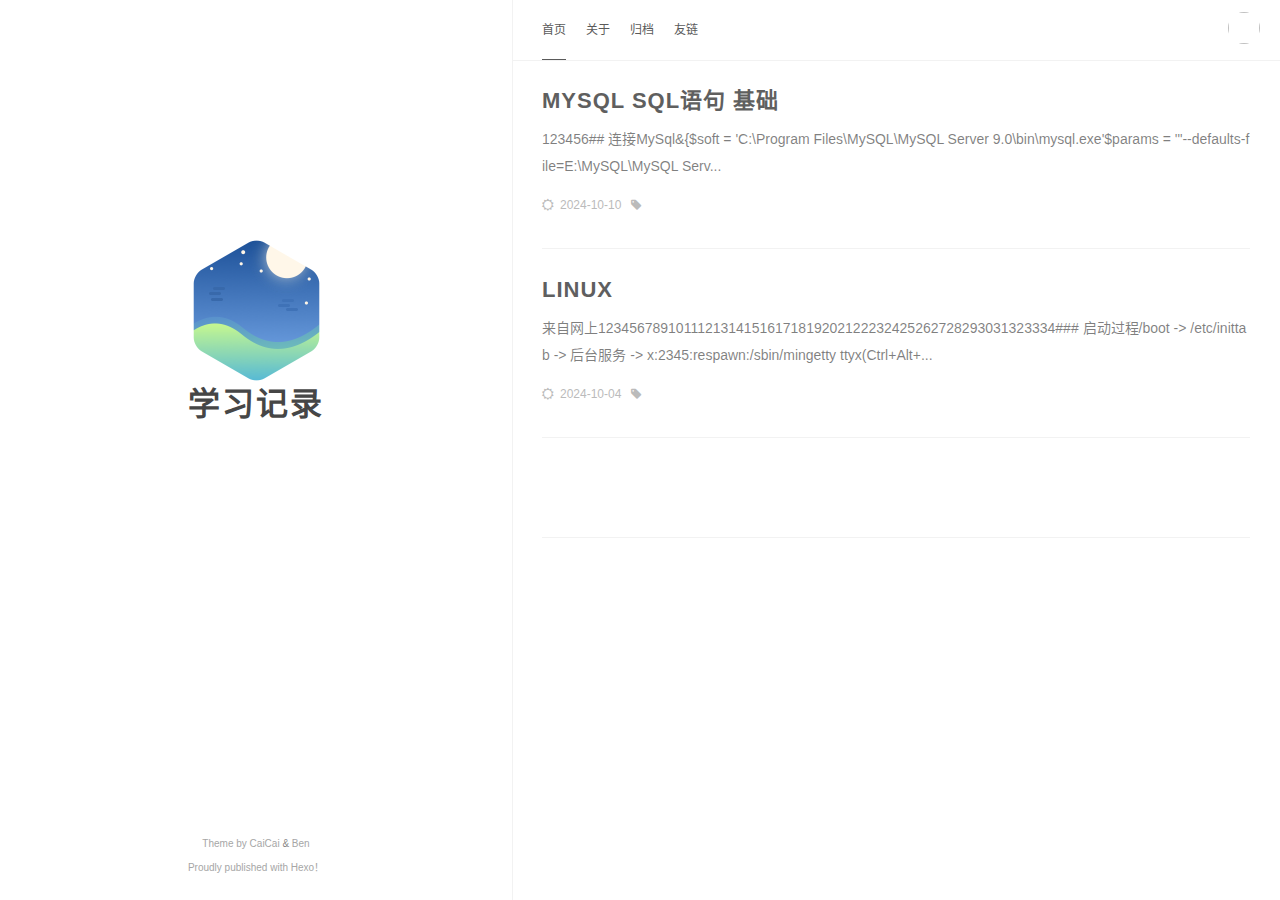
<file: index.html>
<!DOCTYPE html><html lang="zh-CN"><head><meta charset="utf-8"><meta name="X-UA-Compatible" content="IE=edge"><meta name="author"><title>学习记录</title><meta name="description" content="我的博客"><meta name="keywords"><meta content="width=device-width, initial-scale=1.0, maximum-scale=1.0, user-scalable=0" name="viewport"><meta content="yes" name="apple-mobile-web-app-capable"><meta content="black" name="apple-mobile-web-app-status-bar-style"><meta content="telephone=no" name="format-detection"><meta name="renderer" content="webkit"><link rel="short icon" href="/images/favicon.png" type="image/x-icon"><link rel="stylesheet" href="/css/style.css"><link rel="stylesheet" href="/css/blog_basic.css"><link rel="stylesheet" href="/css/font-awesome.min.css"><link rel="alternate" type="application/atom+xml" title="ATOM 1.0" href="/atom.xml"><meta name="generator" content="Hexo 7.3.0"></head><body><div class="sidebar animated fadeInDown"><div class="logo-title"><div class="title"><img src="/images/logo@2x.png" style="width:127px;"><h3 title=""><a href="/">学习记录</a></h3></div></div><ul class="social-links"></ul><div class="footer"><a target="_blank" href="/"><span>Theme by </span></a><a target="_blank" rel="noopener" href="https://www.caicai.me"> CaiCai </a><span>&</span><a target="_blank" rel="noopener" href="https://github.com/Ben02/hexo-theme-Anatole"> Ben</a><div class="by_farbox"><a href="https://hexo.io/zh-cn/" target="_blank">Proudly published with Hexo&#65281;</a></div></div></div><div class="main"><div class="page-top animated fadeInDown"><div class="nav"><li><a class="current" href="/">首页</a></li><li><a href="/about">关于</a></li><li><a href="/archives">归档</a></li><li><a href="/links">友链</a></li></div><div class="information"><div class="back_btn"><li><a class="fa fa-chevron-left" onclick="window.history.go(-1)" style="display:none;"> </a></li></div><div class="avatar"><img></div></div></div><div class="autopagerize_page_element"><div class="content"><div class="post animated fadeInDown"><div class="post-title"><h3><a href="/2024/10/10/MySQL%E5%9F%BA%E7%A1%80/">MySQL SQL语句 基础</a></h3></div><div class="post-content"><p>123456## 连接MySql&amp;&#123;$soft = &#x27;C:\Program Files\MySQL\MySQL Server 9.0\bin\mysql.exe&#x27;$params = &#x27;&quot;--defaults-file=E:\MySQL\MySQL Serv...</p></div><div class="post-footer"><div class="meta"><div class="info"><i class="fa fa-sun-o"></i><span class="date">2024-10-10</span><i class="fa fa-tag"></i></div></div></div></div><div class="post animated fadeInDown"><div class="post-title"><h3><a href="/2024/10/04/Linux/">Linux</a></h3></div><div class="post-content"><p>来自网上12345678910111213141516171819202122232425262728293031323334### 启动过程/boot -&gt; /etc/inittab -&gt; 后台服务 -&gt; x:2345:respawn:/sbin/mingetty ttyx(Ctrl+Alt+...</p></div><div class="post-footer"><div class="meta"><div class="info"><i class="fa fa-sun-o"></i><span class="date">2024-10-04</span><i class="fa fa-tag"></i></div></div></div></div><div class="pagination"><ul class="clearfix"></ul></div></div></div></div><script src="/js/jquery.js"></script><script src="/js/jquery-migrate-1.2.1.min.js"></script><script src="/js/jquery.appear.js"></script></body></html>
</file>
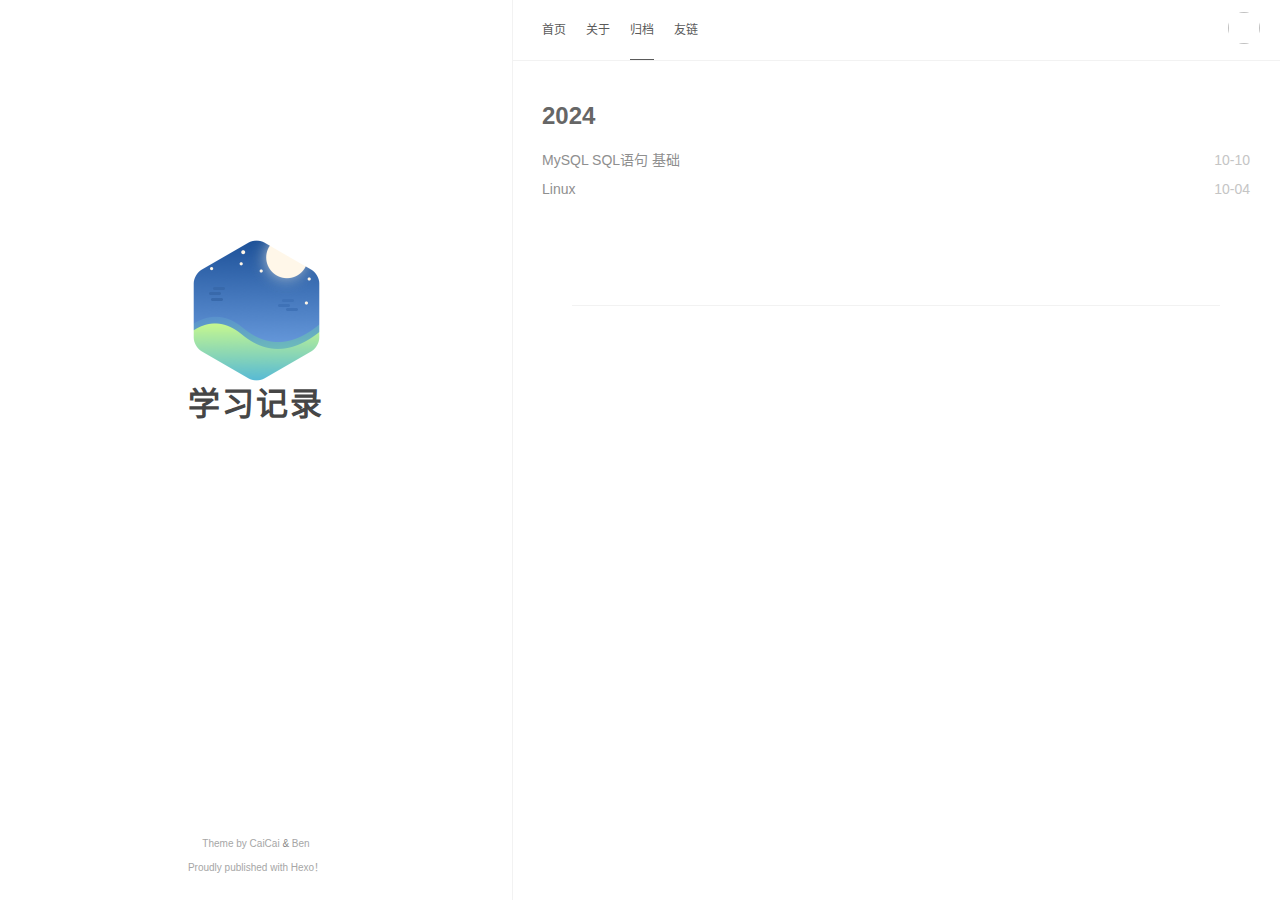
<file: archives/index.html>
<!DOCTYPE html><html lang="zh-CN"><head><meta charset="utf-8"><meta name="X-UA-Compatible" content="IE=edge"><meta name="author"><title>归档 · 学习记录</title><meta name="description" content="归档页面 - 学习记录"><meta name="keywords"><meta content="width=device-width, initial-scale=1.0, maximum-scale=1.0, user-scalable=0" name="viewport"><meta content="yes" name="apple-mobile-web-app-capable"><meta content="black" name="apple-mobile-web-app-status-bar-style"><meta content="telephone=no" name="format-detection"><meta name="renderer" content="webkit"><link rel="short icon" href="/images/favicon.png" type="image/x-icon"><link rel="stylesheet" href="/css/style.css"><link rel="stylesheet" href="/css/blog_basic.css"><link rel="stylesheet" href="/css/font-awesome.min.css"><link rel="alternate" type="application/atom+xml" title="ATOM 1.0" href="/atom.xml"><meta name="generator" content="Hexo 7.3.0"></head><body><div class="sidebar animated fadeInDown"><div class="logo-title"><div class="title"><img src="/images/logo@2x.png" style="width:127px;"><h3 title=""><a href="/">学习记录</a></h3></div></div><ul class="social-links"></ul><div class="footer"><a target="_blank" href="/"><span>Theme by </span></a><a target="_blank" rel="noopener" href="https://www.caicai.me"> CaiCai </a><span>&</span><a target="_blank" rel="noopener" href="https://github.com/Ben02/hexo-theme-Anatole"> Ben</a><div class="by_farbox"><a href="https://hexo.io/zh-cn/" target="_blank">Proudly published with Hexo&#65281;</a></div></div></div><div class="main"><div class="page-top animated fadeInDown"><div class="nav"><li><a href="/">首页</a></li><li><a href="/about">关于</a></li><li><a class="current" href="/archives">归档</a></li><li><a href="/links">友链</a></li></div><div class="information"><div class="back_btn"><li><a class="fa fa-chevron-left" onclick="window.history.go(-1)" style="display:none;"> </a></li></div><div class="avatar"><img></div></div></div><div class="autopagerize_page_element"><div class="content"><div class="archive animated fadeInDown"><ul class="list-with-title"><div class="archive"><div class="listing-title">2024</div><ul class="listing"><div class="listing-item"><div class="listing-post"><a href="/2024/10/10/MySQL%E5%9F%BA%E7%A1%80/" title="MySQL SQL语句 基础">MySQL SQL语句 基础</a><div class="post-time"><span class="date">10-10</span></div></div></div><div class="listing-item"><div class="listing-post"><a href="/2024/10/04/Linux/" title="Linux">Linux</a><div class="post-time"><span class="date">10-04</span></div></div></div></div><div class="pagination"><ul class="clearfix"></ul></div></ul></div></div></div></div><script src="/js/jquery.js"></script><script src="/js/jquery-migrate-1.2.1.min.js"></script><script src="/js/jquery.appear.js"></script></body></html>
</file>
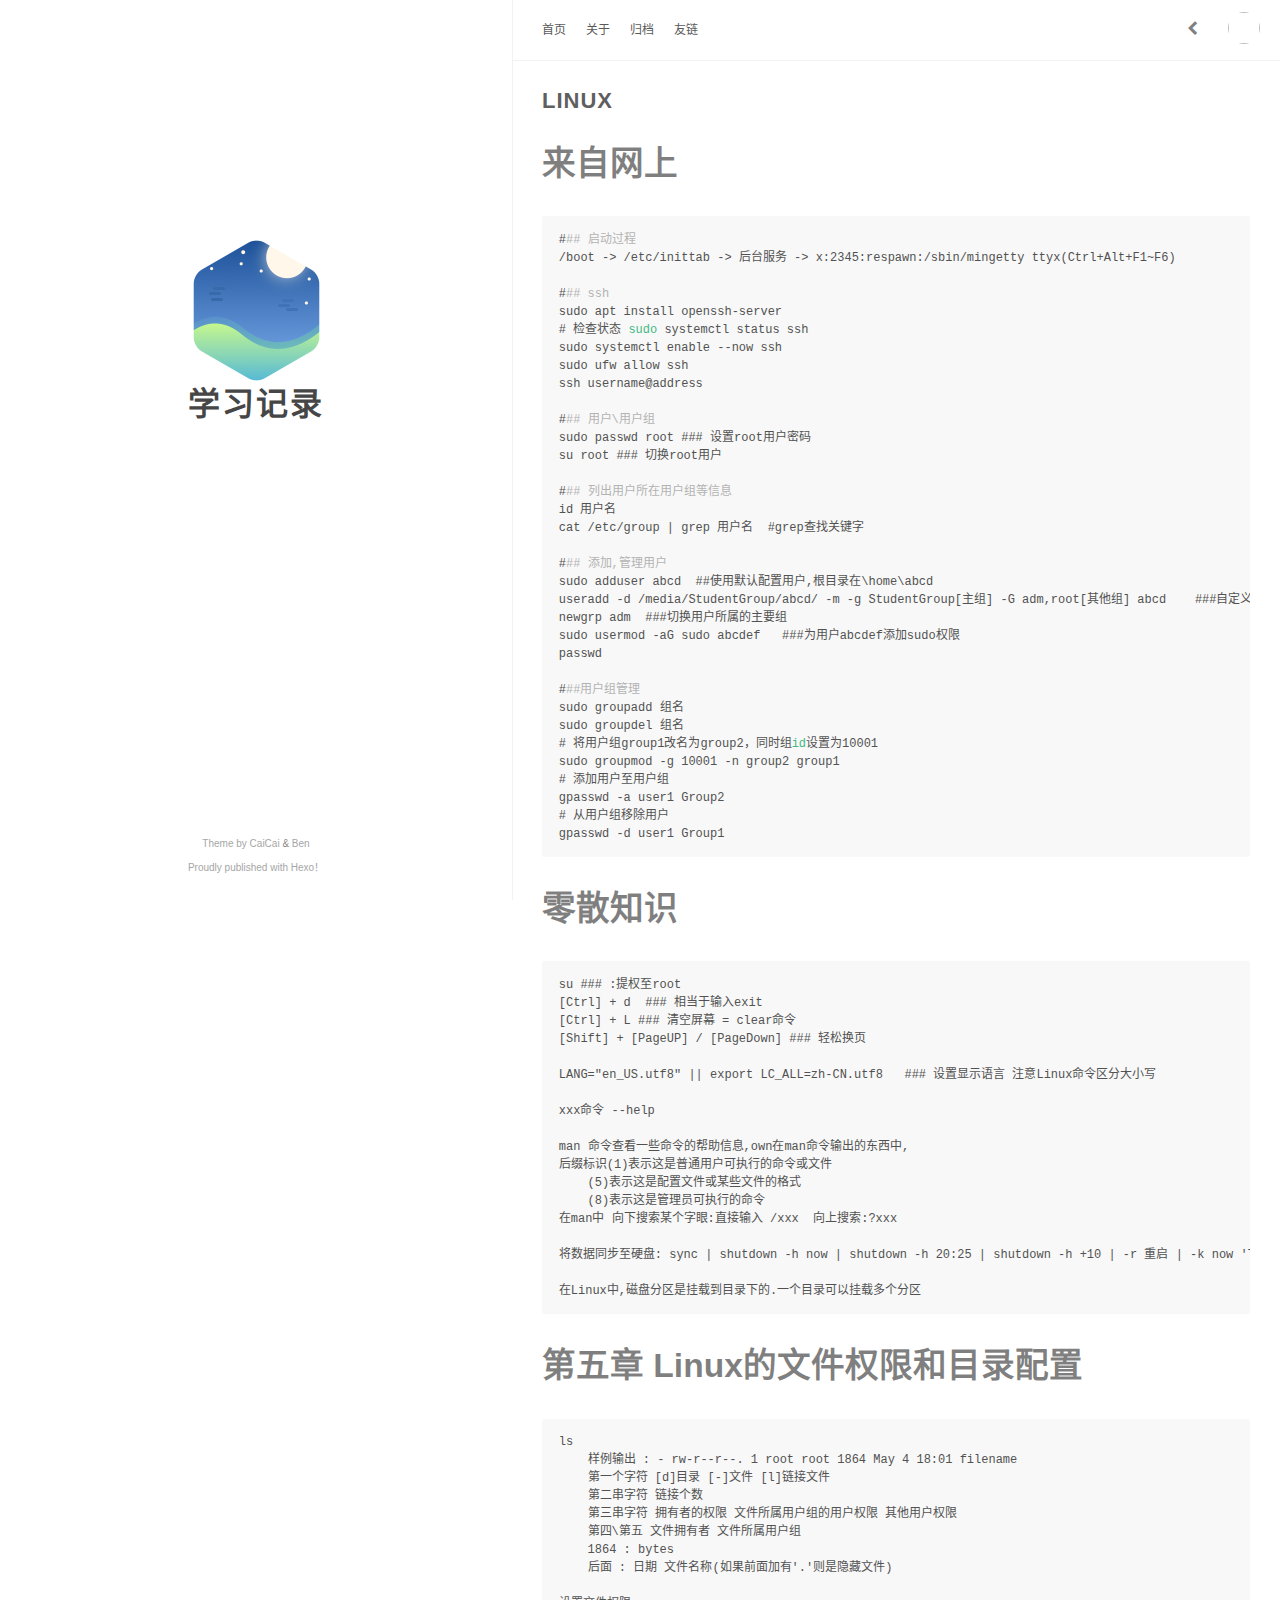
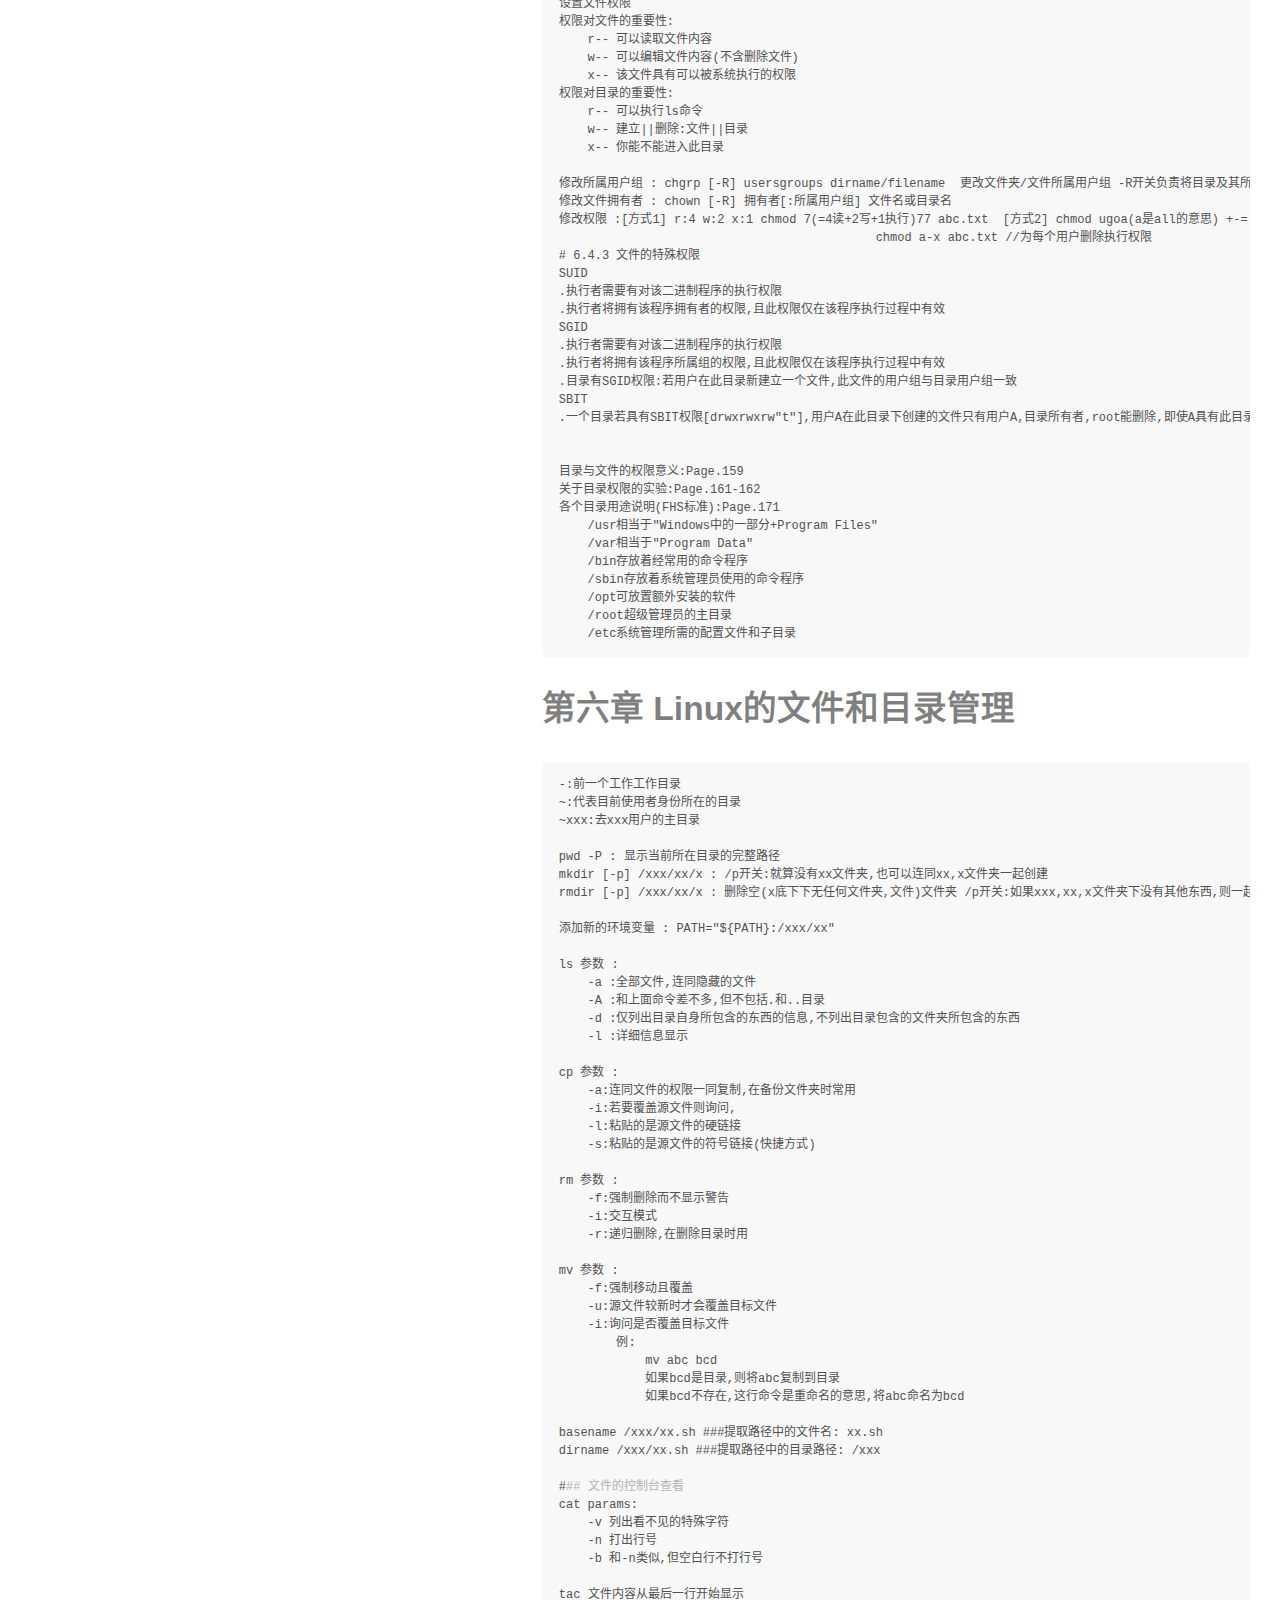
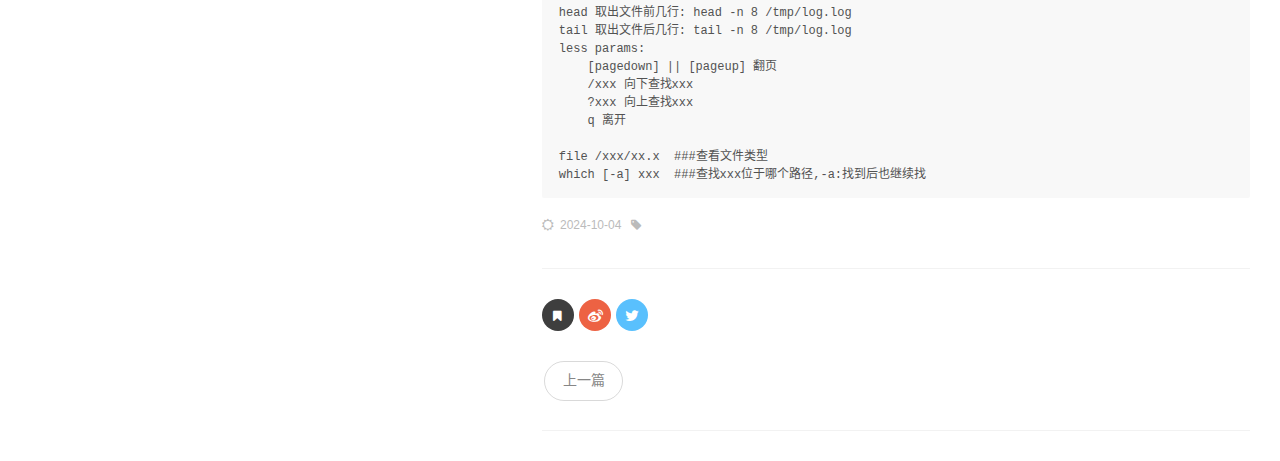
<file: 2024/10/04/Linux/index.html>
<!DOCTYPE html><html lang="zh-CN"><head><meta charset="utf-8"><meta name="X-UA-Compatible" content="IE=edge"><meta name="author"><title>Linux · 学习记录</title><meta name="description" content="来自网上12345678910111213141516171819202122232425262728293031323334### 启动过程/boot -&amp;gt; /etc/inittab -&amp;gt; 后台服务 -&amp;gt; x:2345:respawn:/sbin/mingetty ttyx(Ct"><meta name="keywords"><meta content="width=device-width, initial-scale=1.0, maximum-scale=1.0, user-scalable=0" name="viewport"><meta content="yes" name="apple-mobile-web-app-capable"><meta content="black" name="apple-mobile-web-app-status-bar-style"><meta content="telephone=no" name="format-detection"><meta name="renderer" content="webkit"><link rel="short icon" href="/images/favicon.png" type="image/x-icon"><link rel="stylesheet" href="/css/style.css"><link rel="stylesheet" href="/css/blog_basic.css"><link rel="stylesheet" href="/css/font-awesome.min.css"><link rel="alternate" type="application/atom+xml" title="ATOM 1.0" href="/atom.xml"><meta name="generator" content="Hexo 7.3.0"></head><body><div class="sidebar animated fadeInDown"><div class="logo-title"><div class="title"><img src="/images/logo@2x.png" style="width:127px;"><h3 title=""><a href="/">学习记录</a></h3></div></div><ul class="social-links"></ul><div class="footer"><a target="_blank" href="/"><span>Theme by </span></a><a target="_blank" rel="noopener" href="https://www.caicai.me"> CaiCai </a><span>&</span><a target="_blank" rel="noopener" href="https://github.com/Ben02/hexo-theme-Anatole"> Ben</a><div class="by_farbox"><a href="https://hexo.io/zh-cn/" target="_blank">Proudly published with Hexo&#65281;</a></div></div></div><div class="main"><div class="page-top animated fadeInDown"><div class="nav"><li><a href="/">首页</a></li><li><a href="/about">关于</a></li><li><a href="/archives">归档</a></li><li><a href="/links">友链</a></li></div><div class="information"><div class="back_btn"><li><a class="fa fa-chevron-left" onclick="window.history.go(-1)"> </a></li></div><div class="avatar"><img></div></div></div><div class="autopagerize_page_element"><div class="content"><div class="post-page"><div class="post animated fadeInDown"><div class="post-title"><h3><a>Linux</a></h3></div><div class="post-content"><h1 id="来自网上"><a href="#来自网上" class="headerlink" title="来自网上"></a>来自网上</h1><figure class="highlight shell"><table><tr><td class="gutter"><pre><span class="line">1</span><br><span class="line">2</span><br><span class="line">3</span><br><span class="line">4</span><br><span class="line">5</span><br><span class="line">6</span><br><span class="line">7</span><br><span class="line">8</span><br><span class="line">9</span><br><span class="line">10</span><br><span class="line">11</span><br><span class="line">12</span><br><span class="line">13</span><br><span class="line">14</span><br><span class="line">15</span><br><span class="line">16</span><br><span class="line">17</span><br><span class="line">18</span><br><span class="line">19</span><br><span class="line">20</span><br><span class="line">21</span><br><span class="line">22</span><br><span class="line">23</span><br><span class="line">24</span><br><span class="line">25</span><br><span class="line">26</span><br><span class="line">27</span><br><span class="line">28</span><br><span class="line">29</span><br><span class="line">30</span><br><span class="line">31</span><br><span class="line">32</span><br><span class="line">33</span><br><span class="line">34</span><br></pre></td><td class="code"><pre><span class="line"><span class="meta prompt_">#</span><span class="language-bash"><span class="comment">## 启动过程</span></span></span><br><span class="line">/boot -&gt; /etc/inittab -&gt; 后台服务 -&gt; x:2345:respawn:/sbin/mingetty ttyx(Ctrl+Alt+F1~F6)</span><br><span class="line"><span class="meta prompt_"></span></span><br><span class="line"><span class="meta prompt_">#</span><span class="language-bash"><span class="comment">## ssh</span></span></span><br><span class="line">sudo apt install openssh-server</span><br><span class="line"><span class="meta prompt_"># </span><span class="language-bash">检查状态 <span class="built_in">sudo</span> systemctl status ssh</span> </span><br><span class="line">sudo systemctl enable --now ssh</span><br><span class="line">sudo ufw allow ssh</span><br><span class="line">ssh username@address</span><br><span class="line"><span class="meta prompt_"></span></span><br><span class="line"><span class="meta prompt_">#</span><span class="language-bash"><span class="comment">## 用户\用户组</span></span></span><br><span class="line">sudo passwd root ### 设置root用户密码</span><br><span class="line">su root ### 切换root用户</span><br><span class="line"><span class="meta prompt_"></span></span><br><span class="line"><span class="meta prompt_">#</span><span class="language-bash"><span class="comment">## 列出用户所在用户组等信息</span></span></span><br><span class="line">id 用户名</span><br><span class="line">cat /etc/group | grep 用户名  #grep查找关键字</span><br><span class="line"><span class="meta prompt_"></span></span><br><span class="line"><span class="meta prompt_">#</span><span class="language-bash"><span class="comment">## 添加,管理用户</span></span></span><br><span class="line">sudo adduser abcd  ##使用默认配置用户,根目录在\home\abcd</span><br><span class="line">useradd -d /media/StudentGroup/abcd/ -m -g StudentGroup[主组] -G adm,root[其他组] abcd    ###自定义abcd用户配置</span><br><span class="line">newgrp adm  ###切换用户所属的主要组</span><br><span class="line">sudo usermod -aG sudo abcdef   ###为用户abcdef添加sudo权限</span><br><span class="line">passwd </span><br><span class="line"><span class="meta prompt_"></span></span><br><span class="line"><span class="meta prompt_">#</span><span class="language-bash"><span class="comment">##用户组管理</span></span></span><br><span class="line">sudo groupadd 组名</span><br><span class="line">sudo groupdel 组名</span><br><span class="line"><span class="meta prompt_"># </span><span class="language-bash">将用户组group1改名为group2，同时组<span class="built_in">id</span>设置为10001</span></span><br><span class="line">sudo groupmod -g 10001 -n group2 group1</span><br><span class="line"><span class="meta prompt_"># </span><span class="language-bash">添加用户至用户组</span></span><br><span class="line">gpasswd -a user1 Group2 </span><br><span class="line"><span class="meta prompt_"># </span><span class="language-bash">从用户组移除用户</span></span><br><span class="line">gpasswd -d user1 Group1 </span><br></pre></td></tr></table></figure>

<h1 id="零散知识"><a href="#零散知识" class="headerlink" title="零散知识"></a>零散知识</h1><figure class="highlight shell"><table><tr><td class="gutter"><pre><span class="line">1</span><br><span class="line">2</span><br><span class="line">3</span><br><span class="line">4</span><br><span class="line">5</span><br><span class="line">6</span><br><span class="line">7</span><br><span class="line">8</span><br><span class="line">9</span><br><span class="line">10</span><br><span class="line">11</span><br><span class="line">12</span><br><span class="line">13</span><br><span class="line">14</span><br><span class="line">15</span><br><span class="line">16</span><br><span class="line">17</span><br><span class="line">18</span><br></pre></td><td class="code"><pre><span class="line">su ### :提权至root</span><br><span class="line">[Ctrl] + d  ### 相当于输入exit</span><br><span class="line">[Ctrl] + L ### 清空屏幕 = clear命令</span><br><span class="line">[Shift] + [PageUP] / [PageDown] ### 轻松换页</span><br><span class="line"></span><br><span class="line">LANG=&quot;en_US.utf8&quot; || export LC_ALL=zh-CN.utf8   ### 设置显示语言 注意Linux命令区分大小写</span><br><span class="line"></span><br><span class="line">xxx命令 --help</span><br><span class="line"></span><br><span class="line">man 命令查看一些命令的帮助信息,own在man命令输出的东西中,</span><br><span class="line">后缀标识(1)表示这是普通用户可执行的命令或文件</span><br><span class="line">    (5)表示这是配置文件或某些文件的格式</span><br><span class="line">    (8)表示这是管理员可执行的命令</span><br><span class="line">在man中 向下搜索某个字眼:直接输入 /xxx  向上搜索:?xxx</span><br><span class="line"></span><br><span class="line">将数据同步至硬盘: sync | shutdown -h now | shutdown -h 20:25 | shutdown -h +10 | -r 重启 | -k now &#x27;This is a message&#x27; 广播警告信息</span><br><span class="line"></span><br><span class="line">在Linux中,磁盘分区是挂载到目录下的.一个目录可以挂载多个分区</span><br></pre></td></tr></table></figure>

<h1 id="第五章-Linux的文件权限和目录配置"><a href="#第五章-Linux的文件权限和目录配置" class="headerlink" title="第五章 Linux的文件权限和目录配置"></a>第五章 Linux的文件权限和目录配置</h1><figure class="highlight shell"><table><tr><td class="gutter"><pre><span class="line">1</span><br><span class="line">2</span><br><span class="line">3</span><br><span class="line">4</span><br><span class="line">5</span><br><span class="line">6</span><br><span class="line">7</span><br><span class="line">8</span><br><span class="line">9</span><br><span class="line">10</span><br><span class="line">11</span><br><span class="line">12</span><br><span class="line">13</span><br><span class="line">14</span><br><span class="line">15</span><br><span class="line">16</span><br><span class="line">17</span><br><span class="line">18</span><br><span class="line">19</span><br><span class="line">20</span><br><span class="line">21</span><br><span class="line">22</span><br><span class="line">23</span><br><span class="line">24</span><br><span class="line">25</span><br><span class="line">26</span><br><span class="line">27</span><br><span class="line">28</span><br><span class="line">29</span><br><span class="line">30</span><br><span class="line">31</span><br><span class="line">32</span><br><span class="line">33</span><br><span class="line">34</span><br><span class="line">35</span><br><span class="line">36</span><br><span class="line">37</span><br><span class="line">38</span><br><span class="line">39</span><br><span class="line">40</span><br><span class="line">41</span><br><span class="line">42</span><br><span class="line">43</span><br><span class="line">44</span><br><span class="line">45</span><br></pre></td><td class="code"><pre><span class="line">ls</span><br><span class="line">    样例输出 : - rw-r--r--. 1 root root 1864 May 4 18:01 filename</span><br><span class="line">    第一个字符 [d]目录 [-]文件 [l]链接文件 </span><br><span class="line">    第二串字符 链接个数</span><br><span class="line">    第三串字符 拥有者的权限 文件所属用户组的用户权限 其他用户权限</span><br><span class="line">    第四\第五 文件拥有者 文件所属用户组</span><br><span class="line">    1864 : bytes</span><br><span class="line">    后面 : 日期 文件名称(如果前面加有&#x27;.&#x27;则是隐藏文件)</span><br><span class="line">    </span><br><span class="line">设置文件权限</span><br><span class="line">权限对文件的重要性:</span><br><span class="line">    r-- 可以读取文件内容</span><br><span class="line">    w-- 可以编辑文件内容(不含删除文件)</span><br><span class="line">    x-- 该文件具有可以被系统执行的权限</span><br><span class="line">权限对目录的重要性:</span><br><span class="line">    r-- 可以执行ls命令</span><br><span class="line">    w-- 建立||删除:文件||目录</span><br><span class="line">    x-- 你能不能进入此目录</span><br><span class="line"></span><br><span class="line">修改所属用户组 : chgrp [-R] usersgroups dirname/filename  更改文件夹/文件所属用户组 -R开关负责将目录及其所含的文件一起更改</span><br><span class="line">修改文件拥有者 : chown [-R] 拥有者[:所属用户组] 文件名或目录名</span><br><span class="line">修改权限 :[方式1] r:4 w:2 x:1 chmod 7(=4读+2写+1执行)77 abc.txt  [方式2] chmod ugoa(a是all的意思) +-= rwx 文件名或目录名 例: chmod u=rwx,go=rx abc.txt   </span><br><span class="line">                                            chmod a-x abc.txt //为每个用户删除执行权限</span><br><span class="line"><span class="meta prompt_"># </span><span class="language-bash">6.4.3 文件的特殊权限</span></span><br><span class="line">SUID</span><br><span class="line">.执行者需要有对该二进制程序的执行权限</span><br><span class="line">.执行者将拥有该程序拥有者的权限,且此权限仅在该程序执行过程中有效</span><br><span class="line">SGID</span><br><span class="line">.执行者需要有对该二进制程序的执行权限</span><br><span class="line">.执行者将拥有该程序所属组的权限,且此权限仅在该程序执行过程中有效</span><br><span class="line">.目录有SGID权限:若用户在此目录新建立一个文件,此文件的用户组与目录用户组一致</span><br><span class="line">SBIT</span><br><span class="line">.一个目录若具有SBIT权限[drwxrwxrw&quot;t&quot;],用户A在此目录下创建的文件只有用户A,目录所有者,root能删除,即使A具有此目录的读写权限</span><br><span class="line"> </span><br><span class="line"> </span><br><span class="line">目录与文件的权限意义:Page.159</span><br><span class="line">关于目录权限的实验:Page.161-162</span><br><span class="line">各个目录用途说明(FHS标准):Page.171  </span><br><span class="line">    /usr相当于&quot;Windows中的一部分+Program Files&quot;</span><br><span class="line">    /var相当于&quot;Program Data&quot;</span><br><span class="line">    /bin存放着经常用的命令程序</span><br><span class="line">    /sbin存放着系统管理员使用的命令程序   </span><br><span class="line">    /opt可放置额外安装的软件</span><br><span class="line">    /root超级管理员的主目录</span><br><span class="line">    /etc系统管理所需的配置文件和子目录</span><br></pre></td></tr></table></figure>

<h1 id="第六章-Linux的文件和目录管理"><a href="#第六章-Linux的文件和目录管理" class="headerlink" title="第六章 Linux的文件和目录管理"></a>第六章 Linux的文件和目录管理</h1><figure class="highlight shell"><table><tr><td class="gutter"><pre><span class="line">1</span><br><span class="line">2</span><br><span class="line">3</span><br><span class="line">4</span><br><span class="line">5</span><br><span class="line">6</span><br><span class="line">7</span><br><span class="line">8</span><br><span class="line">9</span><br><span class="line">10</span><br><span class="line">11</span><br><span class="line">12</span><br><span class="line">13</span><br><span class="line">14</span><br><span class="line">15</span><br><span class="line">16</span><br><span class="line">17</span><br><span class="line">18</span><br><span class="line">19</span><br><span class="line">20</span><br><span class="line">21</span><br><span class="line">22</span><br><span class="line">23</span><br><span class="line">24</span><br><span class="line">25</span><br><span class="line">26</span><br><span class="line">27</span><br><span class="line">28</span><br><span class="line">29</span><br><span class="line">30</span><br><span class="line">31</span><br><span class="line">32</span><br><span class="line">33</span><br><span class="line">34</span><br><span class="line">35</span><br><span class="line">36</span><br><span class="line">37</span><br><span class="line">38</span><br><span class="line">39</span><br><span class="line">40</span><br><span class="line">41</span><br><span class="line">42</span><br><span class="line">43</span><br><span class="line">44</span><br><span class="line">45</span><br><span class="line">46</span><br><span class="line">47</span><br><span class="line">48</span><br><span class="line">49</span><br><span class="line">50</span><br><span class="line">51</span><br><span class="line">52</span><br><span class="line">53</span><br><span class="line">54</span><br><span class="line">55</span><br><span class="line">56</span><br></pre></td><td class="code"><pre><span class="line">-:前一个工作工作目录</span><br><span class="line">~:代表目前使用者身份所在的目录</span><br><span class="line">~xxx:去xxx用户的主目录</span><br><span class="line"></span><br><span class="line">pwd -P : 显示当前所在目录的完整路径</span><br><span class="line">mkdir [-p] /xxx/xx/x : /p开关:就算没有xx文件夹,也可以连同xx,x文件夹一起创建</span><br><span class="line">rmdir [-p] /xxx/xx/x : 删除空(x底下下无任何文件夹,文件)文件夹 /p开关:如果xxx,xx,x文件夹下没有其他东西,则一起删除</span><br><span class="line"></span><br><span class="line">添加新的环境变量 : PATH=&quot;$&#123;PATH&#125;:/xxx/xx&quot;</span><br><span class="line"></span><br><span class="line">ls 参数 : </span><br><span class="line">    -a :全部文件,连同隐藏的文件 </span><br><span class="line">    -A :和上面命令差不多,但不包括.和..目录</span><br><span class="line">    -d :仅列出目录自身所包含的东西的信息,不列出目录包含的文件夹所包含的东西</span><br><span class="line">    -l :详细信息显示</span><br><span class="line">    </span><br><span class="line">cp 参数 :</span><br><span class="line">    -a:连同文件的权限一同复制,在备份文件夹时常用</span><br><span class="line">    -i:若要覆盖源文件则询问,</span><br><span class="line">    -l:粘贴的是源文件的硬链接</span><br><span class="line">    -s:粘贴的是源文件的符号链接(快捷方式)</span><br><span class="line">    </span><br><span class="line">rm 参数 :</span><br><span class="line">    -f:强制删除而不显示警告</span><br><span class="line">    -i:交互模式</span><br><span class="line">    -r:递归删除,在删除目录时用</span><br><span class="line">    </span><br><span class="line">mv 参数 :</span><br><span class="line">    -f:强制移动且覆盖</span><br><span class="line">    -u:源文件较新时才会覆盖目标文件</span><br><span class="line">    -i:询问是否覆盖目标文件</span><br><span class="line">        例:</span><br><span class="line">            mv abc bcd</span><br><span class="line">            如果bcd是目录,则将abc复制到目录</span><br><span class="line">            如果bcd不存在,这行命令是重命名的意思,将abc命名为bcd</span><br><span class="line">            </span><br><span class="line">basename /xxx/xx.sh ###提取路径中的文件名: xx.sh</span><br><span class="line">dirname /xxx/xx.sh ###提取路径中的目录路径: /xxx</span><br><span class="line"><span class="meta prompt_"></span></span><br><span class="line"><span class="meta prompt_">#</span><span class="language-bash"><span class="comment">## 文件的控制台查看</span></span></span><br><span class="line">cat params:</span><br><span class="line">    -v 列出看不见的特殊字符  </span><br><span class="line">    -n 打出行号  </span><br><span class="line">    -b 和-n类似,但空白行不打行号</span><br><span class="line">    </span><br><span class="line">tac 文件内容从最后一行开始显示</span><br><span class="line">head 取出文件前几行: head -n 8 /tmp/log.log</span><br><span class="line">tail 取出文件后几行: tail -n 8 /tmp/log.log</span><br><span class="line">less params:</span><br><span class="line">    [pagedown] || [pageup] 翻页</span><br><span class="line">    /xxx 向下查找xxx</span><br><span class="line">    ?xxx 向上查找xxx</span><br><span class="line">    q 离开</span><br><span class="line">    </span><br><span class="line">file /xxx/xx.x  ###查看文件类型</span><br><span class="line">which [-a] xxx  ###查找xxx位于哪个路径,-a:找到后也继续找</span><br></pre></td></tr></table></figure>























</div><div class="post-footer"><div class="meta"><div class="info"><i class="fa fa-sun-o"></i><span class="date">2024-10-04</span><i class="fa fa-tag"></i></div></div></div></div><div class="share"><div class="evernote"><a class="fa fa-bookmark" href="javascript:(function(){EN_CLIP_HOST='http://www.evernote.com';try{var%20x=document.createElement('SCRIPT');x.type='text/javascript';x.src=EN_CLIP_HOST+'/public/bookmarkClipper.js?'+(new%20Date().getTime()/100000);document.getElementsByTagName('head')[0].appendChild(x);}catch(e){location.href=EN_CLIP_HOST+'/clip.action?url='+encodeURIComponent(location.href)+'&amp;title='+encodeURIComponent(document.title);}})();" ref="nofollow" target="_blank"></a></div><div class="weibo"><a class="fa fa-weibo" href="javascript:void((function(s,d,e){try{}catch(e){}var f='http://service.weibo.com/share/share.php?',u=d.location.href,p=['url=',e(u),'&amp;title=',e(d.title),'&amp;appkey=2924220432'].join('');function a(){if(!window.open([f,p].join(''),'mb',['toolbar=0,status=0,resizable=1,width=620,height=450,left=',(s.width-620)/2,',top=',(s.height-450)/2].join('')))u.href=[f,p].join('');};if(/Firefox/.test(navigator.userAgent)){setTimeout(a,0)}else{a()}})(screen,document,encodeURIComponent));"></a></div><div class="twitter"><a class="fa fa-twitter" target="_blank" rel="noopener" href="http://twitter.com/home?status=,http://example.com/2024/10/04/Linux/,学习记录,Linux,;"></a></div></div><div class="pagination"><ul class="clearfix"><li class="pre pagbuttons"><a class="btn" role="navigation" href="/2024/10/10/MySQL%E5%9F%BA%E7%A1%80/" title="MySQL SQL语句 基础">上一篇</a></li></ul></div></div></div></div></div><script src="/js/jquery.js"></script><script src="/js/jquery-migrate-1.2.1.min.js"></script><script src="/js/jquery.appear.js"></script></body></html>
</file>
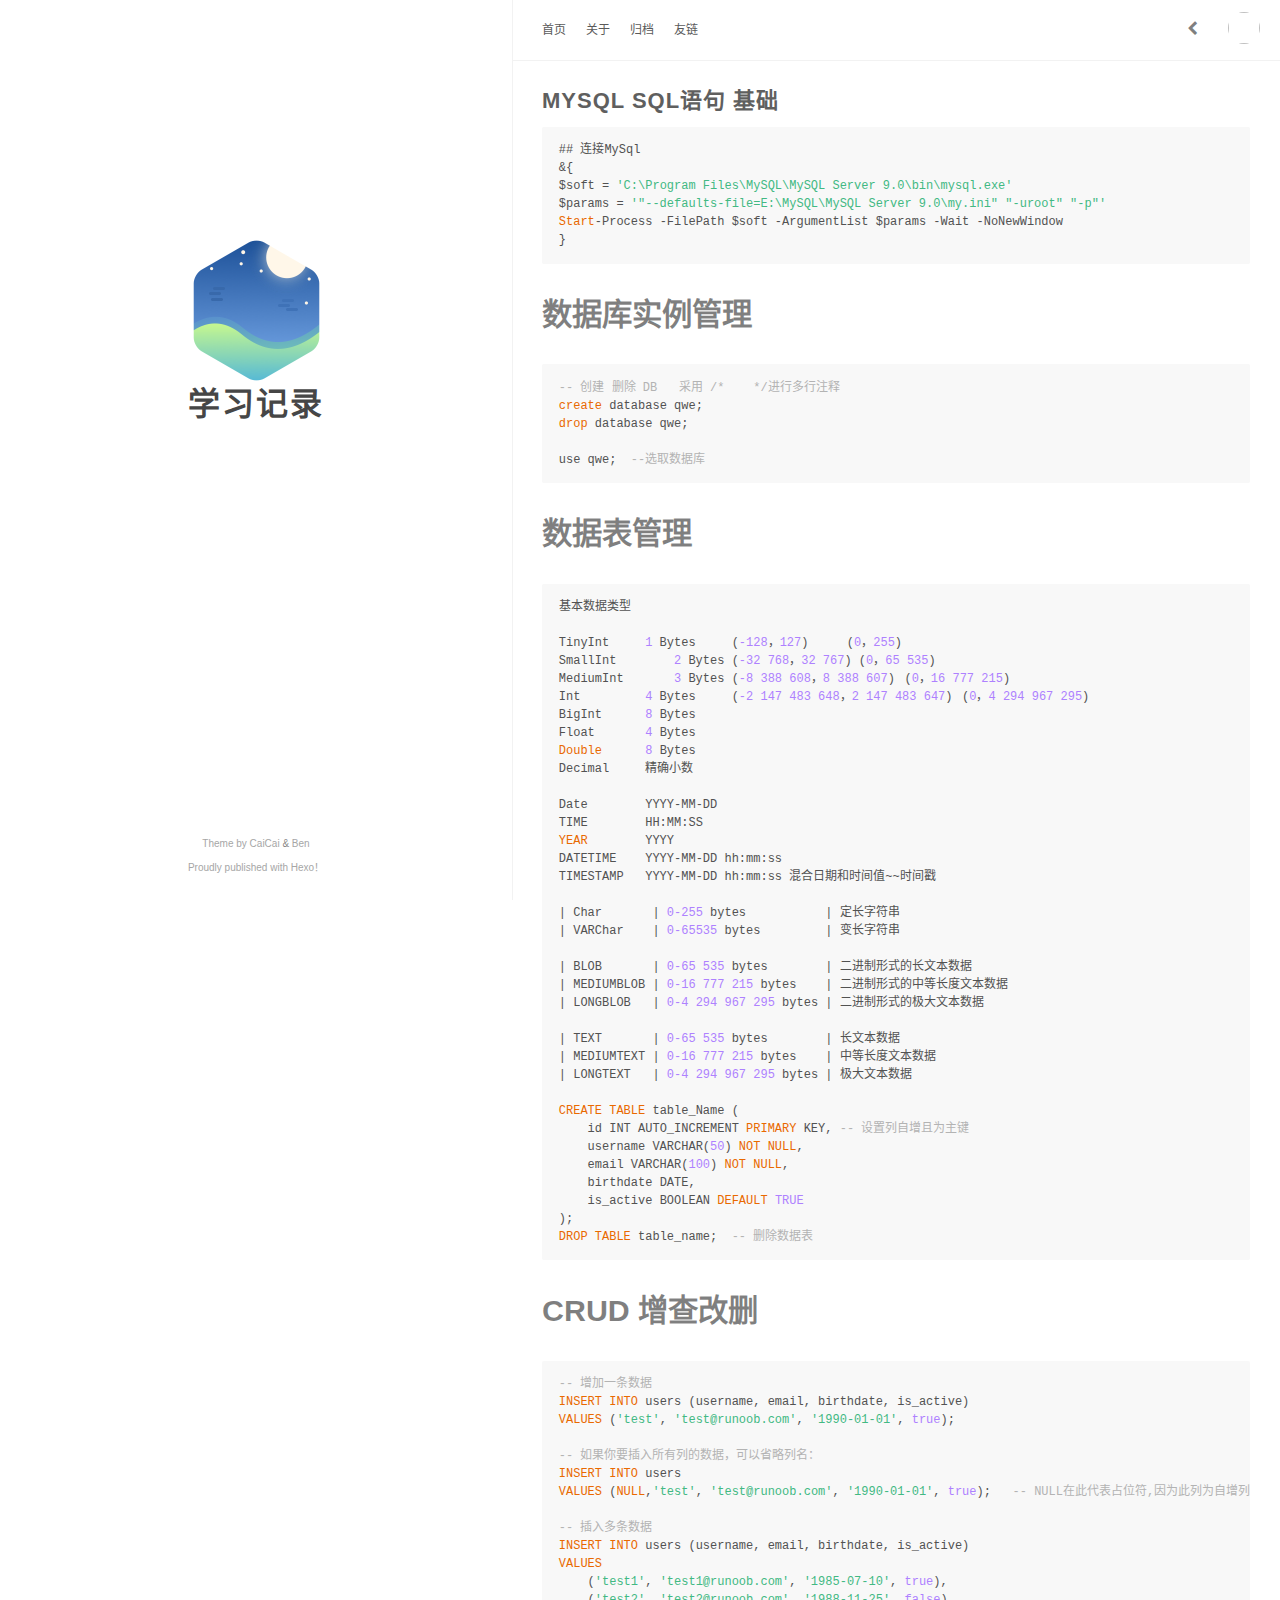
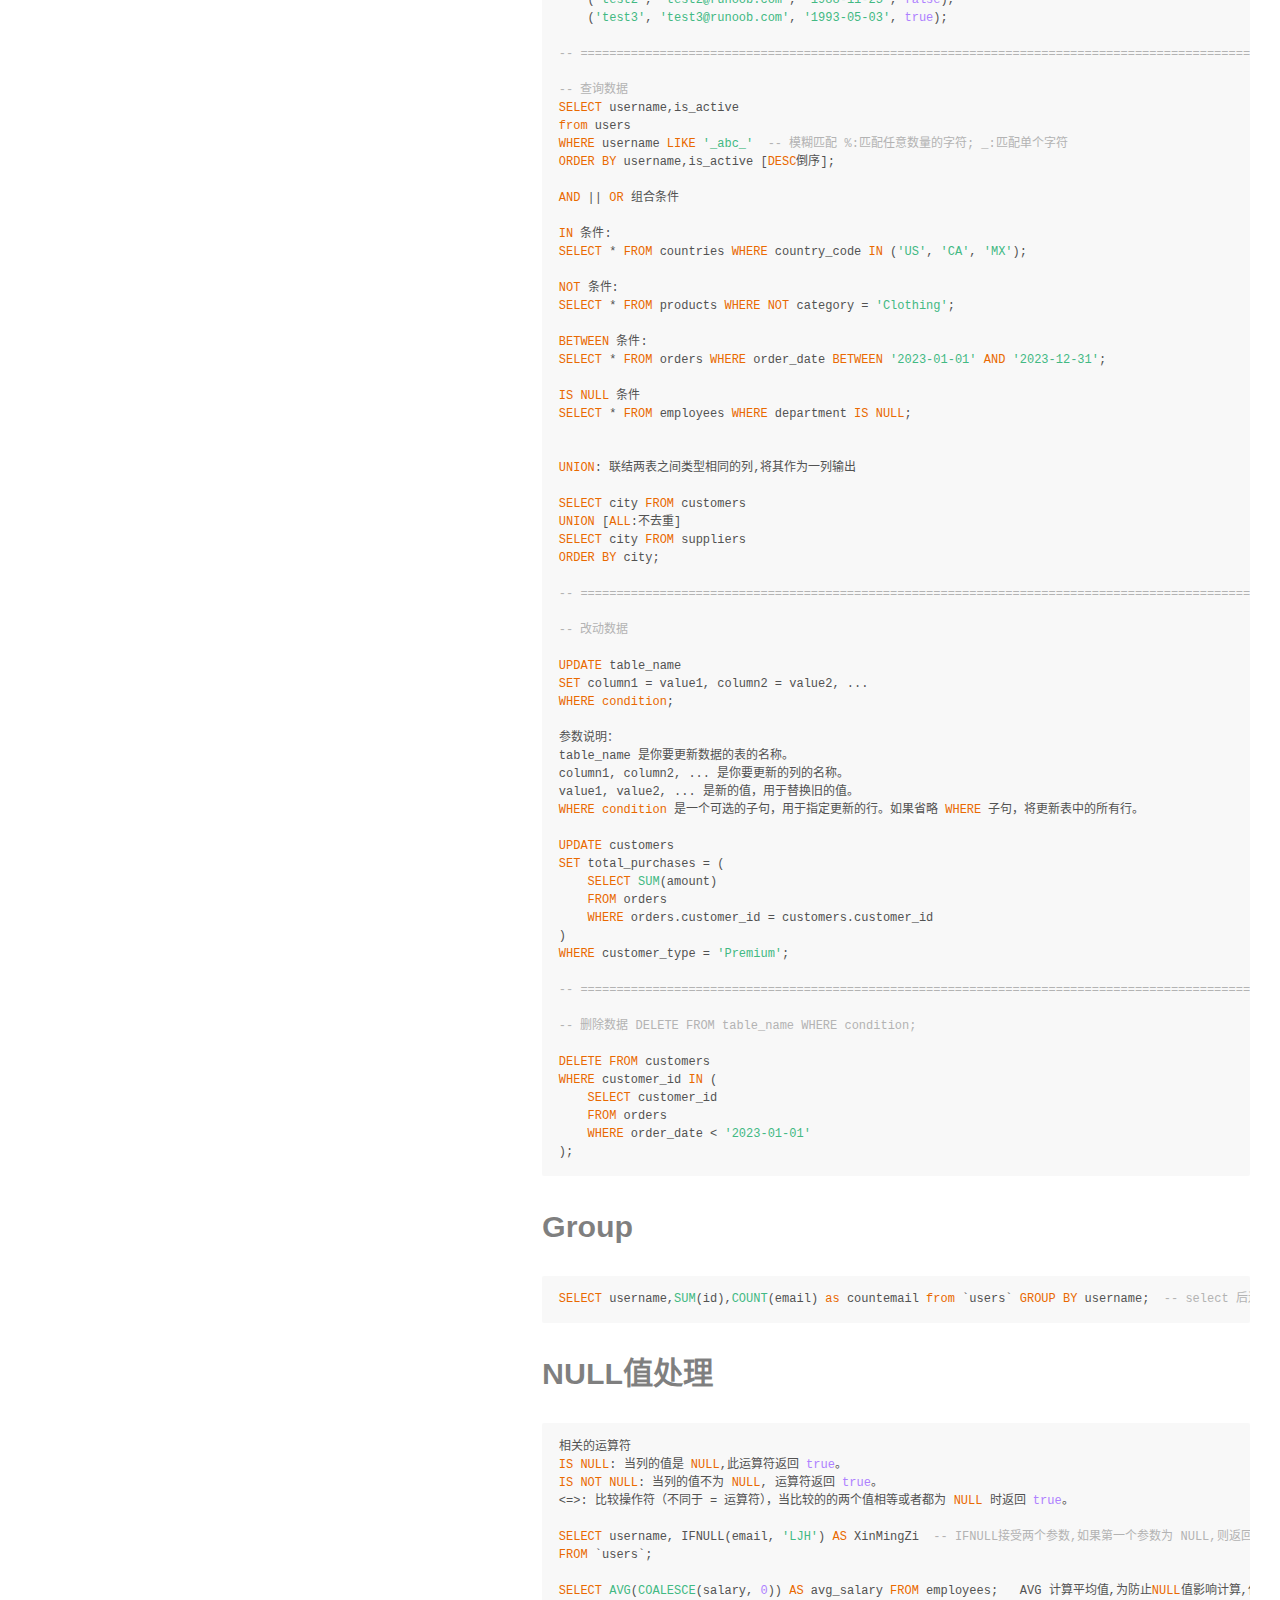
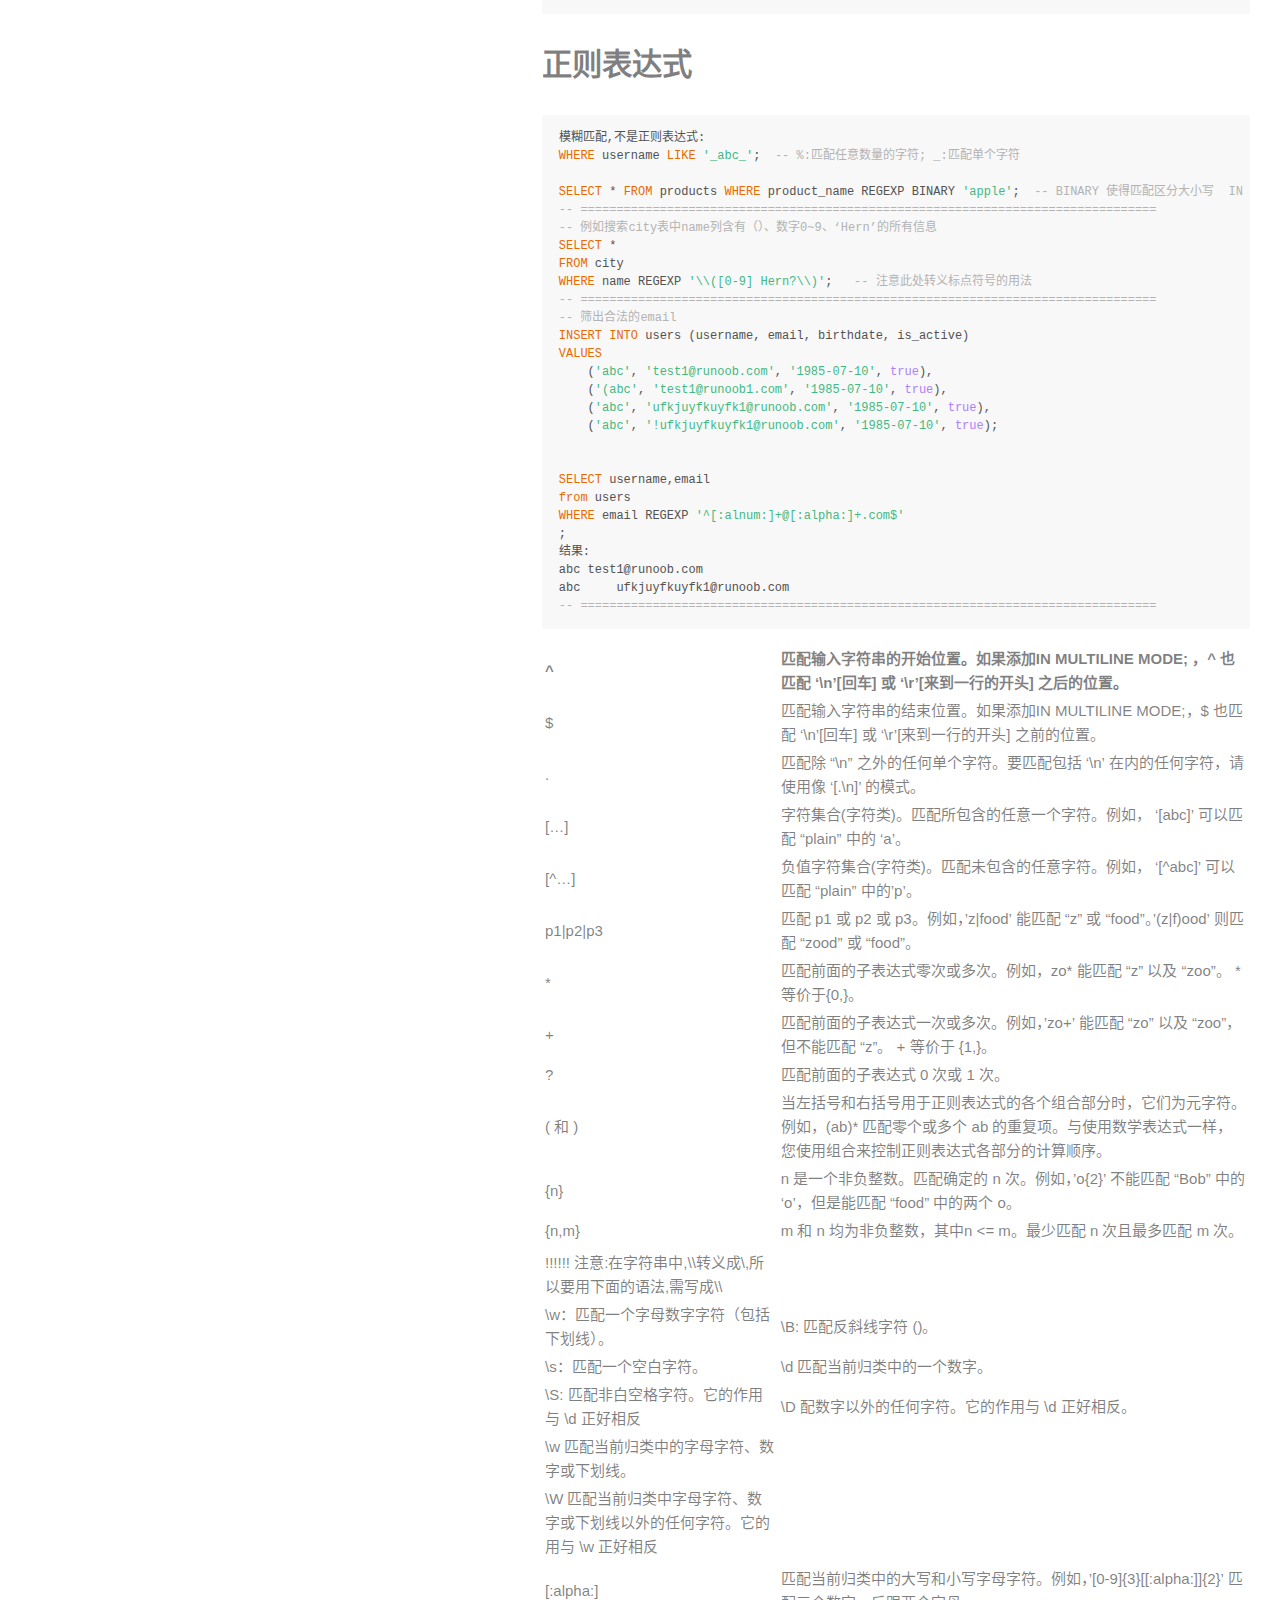
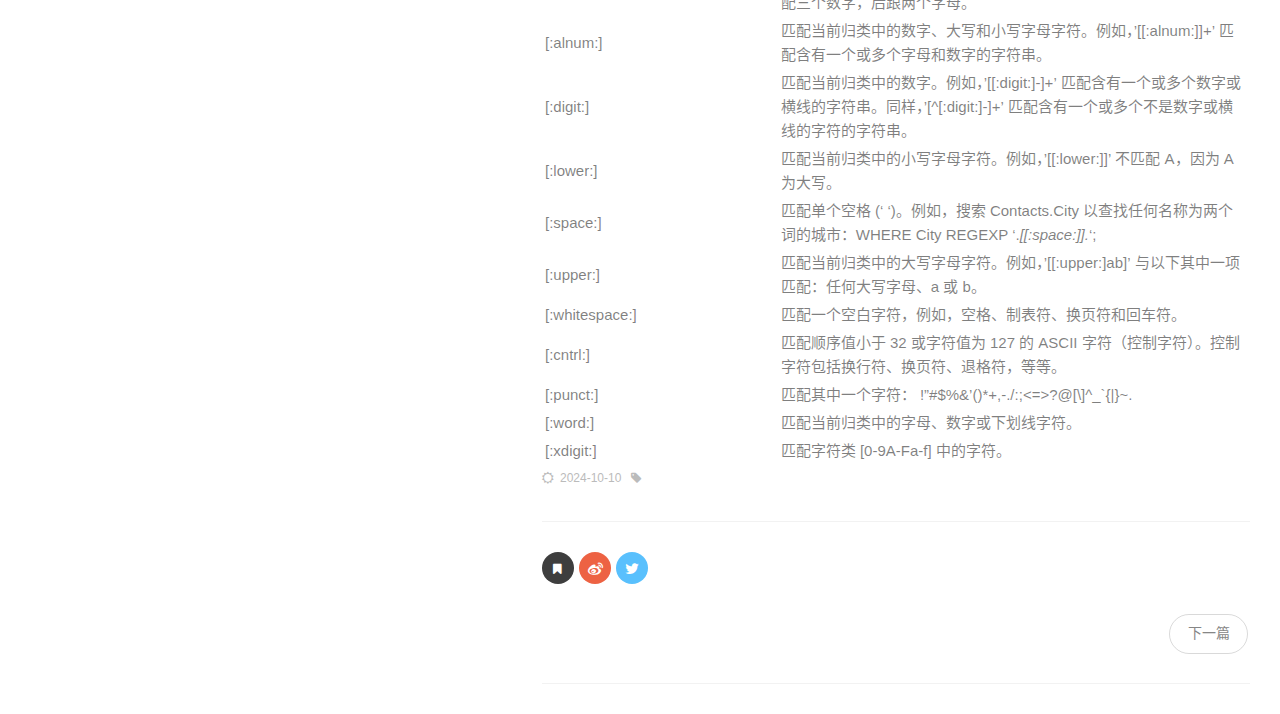
<file: 2024/10/10/MySQL基础/index.html>
<!DOCTYPE html><html lang="zh-CN"><head><meta charset="utf-8"><meta name="X-UA-Compatible" content="IE=edge"><meta name="author"><title>MySQL SQL语句 基础 · 学习记录</title><meta name="description" content="123456## 连接MySql&amp;amp;&amp;#123;$soft = &amp;#x27;C:\Program Files\MySQL\MySQL Server 9.0\bin\mysql.exe&amp;#x27;$params = &amp;#x27;&amp;quot;--defaults-file=E:\MySQL\MyS"><meta name="keywords"><meta content="width=device-width, initial-scale=1.0, maximum-scale=1.0, user-scalable=0" name="viewport"><meta content="yes" name="apple-mobile-web-app-capable"><meta content="black" name="apple-mobile-web-app-status-bar-style"><meta content="telephone=no" name="format-detection"><meta name="renderer" content="webkit"><link rel="short icon" href="/images/favicon.png" type="image/x-icon"><link rel="stylesheet" href="/css/style.css"><link rel="stylesheet" href="/css/blog_basic.css"><link rel="stylesheet" href="/css/font-awesome.min.css"><link rel="alternate" type="application/atom+xml" title="ATOM 1.0" href="/atom.xml"><meta name="generator" content="Hexo 7.3.0"></head><body><div class="sidebar animated fadeInDown"><div class="logo-title"><div class="title"><img src="/images/logo@2x.png" style="width:127px;"><h3 title=""><a href="/">学习记录</a></h3></div></div><ul class="social-links"></ul><div class="footer"><a target="_blank" href="/"><span>Theme by </span></a><a target="_blank" rel="noopener" href="https://www.caicai.me"> CaiCai </a><span>&</span><a target="_blank" rel="noopener" href="https://github.com/Ben02/hexo-theme-Anatole"> Ben</a><div class="by_farbox"><a href="https://hexo.io/zh-cn/" target="_blank">Proudly published with Hexo&#65281;</a></div></div></div><div class="main"><div class="page-top animated fadeInDown"><div class="nav"><li><a href="/">首页</a></li><li><a href="/about">关于</a></li><li><a href="/archives">归档</a></li><li><a href="/links">友链</a></li></div><div class="information"><div class="back_btn"><li><a class="fa fa-chevron-left" onclick="window.history.go(-1)"> </a></li></div><div class="avatar"><img></div></div></div><div class="autopagerize_page_element"><div class="content"><div class="post-page"><div class="post animated fadeInDown"><div class="post-title"><h3><a>MySQL SQL语句 基础</a></h3></div><div class="post-content"><figure class="highlight sql"><table><tr><td class="gutter"><pre><span class="line">1</span><br><span class="line">2</span><br><span class="line">3</span><br><span class="line">4</span><br><span class="line">5</span><br><span class="line">6</span><br></pre></td><td class="code"><pre><span class="line">## 连接MySql</span><br><span class="line"><span class="operator">&amp;</span>&#123;</span><br><span class="line">$soft <span class="operator">=</span> <span class="string">&#x27;C:\Program Files\MySQL\MySQL Server 9.0\bin\mysql.exe&#x27;</span></span><br><span class="line">$params <span class="operator">=</span> <span class="string">&#x27;&quot;--defaults-file=E:\MySQL\MySQL Server 9.0\my.ini&quot; &quot;-uroot&quot; &quot;-p&quot;&#x27;</span></span><br><span class="line"><span class="keyword">Start</span><span class="operator">-</span>Process <span class="operator">-</span>FilePath $soft <span class="operator">-</span>ArgumentList $params <span class="operator">-</span>Wait <span class="operator">-</span>NoNewWindow</span><br><span class="line">&#125;</span><br></pre></td></tr></table></figure>

<h2 id="数据库实例管理"><a href="#数据库实例管理" class="headerlink" title="数据库实例管理"></a>数据库实例管理</h2><figure class="highlight sql"><table><tr><td class="gutter"><pre><span class="line">1</span><br><span class="line">2</span><br><span class="line">3</span><br><span class="line">4</span><br><span class="line">5</span><br></pre></td><td class="code"><pre><span class="line"><span class="comment">-- 创建 删除 DB   采用 /*    */进行多行注释</span></span><br><span class="line"><span class="keyword">create</span> database qwe;</span><br><span class="line"><span class="keyword">drop</span> database qwe;</span><br><span class="line"></span><br><span class="line">use qwe;  <span class="comment">--选取数据库</span></span><br></pre></td></tr></table></figure>

<h2 id="数据表管理"><a href="#数据表管理" class="headerlink" title="数据表管理"></a>数据表管理</h2><figure class="highlight sql"><table><tr><td class="gutter"><pre><span class="line">1</span><br><span class="line">2</span><br><span class="line">3</span><br><span class="line">4</span><br><span class="line">5</span><br><span class="line">6</span><br><span class="line">7</span><br><span class="line">8</span><br><span class="line">9</span><br><span class="line">10</span><br><span class="line">11</span><br><span class="line">12</span><br><span class="line">13</span><br><span class="line">14</span><br><span class="line">15</span><br><span class="line">16</span><br><span class="line">17</span><br><span class="line">18</span><br><span class="line">19</span><br><span class="line">20</span><br><span class="line">21</span><br><span class="line">22</span><br><span class="line">23</span><br><span class="line">24</span><br><span class="line">25</span><br><span class="line">26</span><br><span class="line">27</span><br><span class="line">28</span><br><span class="line">29</span><br><span class="line">30</span><br><span class="line">31</span><br><span class="line">32</span><br><span class="line">33</span><br><span class="line">34</span><br><span class="line">35</span><br><span class="line">36</span><br></pre></td><td class="code"><pre><span class="line">基本数据类型</span><br><span class="line"></span><br><span class="line">TinyInt	    <span class="number">1</span> Bytes	(<span class="number">-128</span>，<span class="number">127</span>)	(<span class="number">0</span>，<span class="number">255</span>)</span><br><span class="line"><span class="type">SmallInt</span>	<span class="number">2</span> Bytes	(<span class="number">-32</span> <span class="number">768</span>，<span class="number">32</span> <span class="number">767</span>) (<span class="number">0</span>，<span class="number">65</span> <span class="number">535</span>)</span><br><span class="line">MediumInt	<span class="number">3</span> Bytes	(<span class="number">-8</span> <span class="number">388</span> <span class="number">608</span>，<span class="number">8</span> <span class="number">388</span> <span class="number">607</span>)	(<span class="number">0</span>，<span class="number">16</span> <span class="number">777</span> <span class="number">215</span>)</span><br><span class="line"><span class="type">Int</span>         <span class="number">4</span> Bytes	(<span class="number">-2</span> <span class="number">147</span> <span class="number">483</span> <span class="number">648</span>，<span class="number">2</span> <span class="number">147</span> <span class="number">483</span> <span class="number">647</span>)	(<span class="number">0</span>，<span class="number">4</span> <span class="number">294</span> <span class="number">967</span> <span class="number">295</span>)</span><br><span class="line"><span class="type">BigInt</span>      <span class="number">8</span> Bytes  </span><br><span class="line"><span class="type">Float</span>       <span class="number">4</span> Bytes</span><br><span class="line"><span class="keyword">Double</span>      <span class="number">8</span> Bytes</span><br><span class="line"><span class="type">Decimal</span>     精确小数</span><br><span class="line"></span><br><span class="line"><span class="type">Date</span>        YYYY<span class="operator">-</span>MM<span class="operator">-</span>DD</span><br><span class="line"><span class="type">TIME</span>        HH:MM:SS</span><br><span class="line"><span class="keyword">YEAR</span>        YYYY</span><br><span class="line">DATETIME    YYYY<span class="operator">-</span>MM<span class="operator">-</span>DD hh:mm:ss</span><br><span class="line"><span class="type">TIMESTAMP</span>   YYYY<span class="operator">-</span>MM<span class="operator">-</span>DD hh:mm:ss	混合日期和时间值<span class="operator">~</span><span class="operator">~</span>时间戳</span><br><span class="line"></span><br><span class="line"><span class="operator">|</span> <span class="type">Char</span>       <span class="operator">|</span> <span class="number">0</span><span class="number">-255</span> bytes           <span class="operator">|</span> 定长字符串 </span><br><span class="line"><span class="operator">|</span> <span class="type">VARChar</span>    <span class="operator">|</span> <span class="number">0</span><span class="number">-65535</span> bytes         <span class="operator">|</span> 变长字符串 </span><br><span class="line"></span><br><span class="line"><span class="operator">|</span> <span class="type">BLOB</span>       <span class="operator">|</span> <span class="number">0</span><span class="number">-65</span> <span class="number">535</span> bytes        <span class="operator">|</span> 二进制形式的长文本数据   </span><br><span class="line"><span class="operator">|</span> MEDIUMBLOB <span class="operator">|</span> <span class="number">0</span><span class="number">-16</span> <span class="number">777</span> <span class="number">215</span> bytes    <span class="operator">|</span> 二进制形式的中等长度文本数据  </span><br><span class="line"><span class="operator">|</span> LONGBLOB   <span class="operator">|</span> <span class="number">0</span><span class="number">-4</span> <span class="number">294</span> <span class="number">967</span> <span class="number">295</span> bytes <span class="operator">|</span> 二进制形式的极大文本数据   </span><br><span class="line"></span><br><span class="line"><span class="operator">|</span> TEXT       <span class="operator">|</span> <span class="number">0</span><span class="number">-65</span> <span class="number">535</span> bytes        <span class="operator">|</span> 长文本数据    </span><br><span class="line"><span class="operator">|</span> MEDIUMTEXT <span class="operator">|</span> <span class="number">0</span><span class="number">-16</span> <span class="number">777</span> <span class="number">215</span> bytes    <span class="operator">|</span> 中等长度文本数据    </span><br><span class="line"><span class="operator">|</span> LONGTEXT   <span class="operator">|</span> <span class="number">0</span><span class="number">-4</span> <span class="number">294</span> <span class="number">967</span> <span class="number">295</span> bytes <span class="operator">|</span> 极大文本数据         </span><br><span class="line"></span><br><span class="line"><span class="keyword">CREATE</span> <span class="keyword">TABLE</span> table_Name (</span><br><span class="line">    id <span class="type">INT</span> AUTO_INCREMENT <span class="keyword">PRIMARY</span> KEY, <span class="comment">-- 设置列自增且为主键</span></span><br><span class="line">    username <span class="type">VARCHAR</span>(<span class="number">50</span>) <span class="keyword">NOT</span> <span class="keyword">NULL</span>,</span><br><span class="line">    email <span class="type">VARCHAR</span>(<span class="number">100</span>) <span class="keyword">NOT</span> <span class="keyword">NULL</span>,</span><br><span class="line">    birthdate <span class="type">DATE</span>,</span><br><span class="line">    is_active <span class="type">BOOLEAN</span> <span class="keyword">DEFAULT</span> <span class="literal">TRUE</span></span><br><span class="line">);</span><br><span class="line"><span class="keyword">DROP</span> <span class="keyword">TABLE</span> table_name;  <span class="comment">-- 删除数据表</span></span><br></pre></td></tr></table></figure>

<h2 id="CRUD-增查改删"><a href="#CRUD-增查改删" class="headerlink" title="CRUD 增查改删"></a>CRUD 增查改删</h2><figure class="highlight sql"><table><tr><td class="gutter"><pre><span class="line">1</span><br><span class="line">2</span><br><span class="line">3</span><br><span class="line">4</span><br><span class="line">5</span><br><span class="line">6</span><br><span class="line">7</span><br><span class="line">8</span><br><span class="line">9</span><br><span class="line">10</span><br><span class="line">11</span><br><span class="line">12</span><br><span class="line">13</span><br><span class="line">14</span><br><span class="line">15</span><br><span class="line">16</span><br><span class="line">17</span><br><span class="line">18</span><br><span class="line">19</span><br><span class="line">20</span><br><span class="line">21</span><br><span class="line">22</span><br><span class="line">23</span><br><span class="line">24</span><br><span class="line">25</span><br><span class="line">26</span><br><span class="line">27</span><br><span class="line">28</span><br><span class="line">29</span><br><span class="line">30</span><br><span class="line">31</span><br><span class="line">32</span><br><span class="line">33</span><br><span class="line">34</span><br><span class="line">35</span><br><span class="line">36</span><br><span class="line">37</span><br><span class="line">38</span><br><span class="line">39</span><br><span class="line">40</span><br><span class="line">41</span><br><span class="line">42</span><br><span class="line">43</span><br><span class="line">44</span><br><span class="line">45</span><br><span class="line">46</span><br><span class="line">47</span><br><span class="line">48</span><br><span class="line">49</span><br><span class="line">50</span><br><span class="line">51</span><br><span class="line">52</span><br><span class="line">53</span><br><span class="line">54</span><br><span class="line">55</span><br><span class="line">56</span><br><span class="line">57</span><br><span class="line">58</span><br><span class="line">59</span><br><span class="line">60</span><br><span class="line">61</span><br><span class="line">62</span><br><span class="line">63</span><br><span class="line">64</span><br><span class="line">65</span><br><span class="line">66</span><br><span class="line">67</span><br><span class="line">68</span><br><span class="line">69</span><br><span class="line">70</span><br><span class="line">71</span><br><span class="line">72</span><br><span class="line">73</span><br><span class="line">74</span><br><span class="line">75</span><br><span class="line">76</span><br><span class="line">77</span><br></pre></td><td class="code"><pre><span class="line"><span class="comment">-- 增加一条数据</span></span><br><span class="line"><span class="keyword">INSERT</span> <span class="keyword">INTO</span> users (username, email, birthdate, is_active)</span><br><span class="line"><span class="keyword">VALUES</span> (<span class="string">&#x27;test&#x27;</span>, <span class="string">&#x27;test@runoob.com&#x27;</span>, <span class="string">&#x27;1990-01-01&#x27;</span>, <span class="literal">true</span>);</span><br><span class="line"></span><br><span class="line"><span class="comment">-- 如果你要插入所有列的数据，可以省略列名：</span></span><br><span class="line"><span class="keyword">INSERT</span> <span class="keyword">INTO</span> users</span><br><span class="line"><span class="keyword">VALUES</span> (<span class="keyword">NULL</span>,<span class="string">&#x27;test&#x27;</span>, <span class="string">&#x27;test@runoob.com&#x27;</span>, <span class="string">&#x27;1990-01-01&#x27;</span>, <span class="literal">true</span>);   <span class="comment">-- NULL在此代表占位符,因为此列为自增列</span></span><br><span class="line"></span><br><span class="line"><span class="comment">-- 插入多条数据</span></span><br><span class="line"><span class="keyword">INSERT</span> <span class="keyword">INTO</span> users (username, email, birthdate, is_active)</span><br><span class="line"><span class="keyword">VALUES</span></span><br><span class="line">    (<span class="string">&#x27;test1&#x27;</span>, <span class="string">&#x27;test1@runoob.com&#x27;</span>, <span class="string">&#x27;1985-07-10&#x27;</span>, <span class="literal">true</span>),</span><br><span class="line">    (<span class="string">&#x27;test2&#x27;</span>, <span class="string">&#x27;test2@runoob.com&#x27;</span>, <span class="string">&#x27;1988-11-25&#x27;</span>, <span class="literal">false</span>),</span><br><span class="line">    (<span class="string">&#x27;test3&#x27;</span>, <span class="string">&#x27;test3@runoob.com&#x27;</span>, <span class="string">&#x27;1993-05-03&#x27;</span>, <span class="literal">true</span>);</span><br><span class="line"></span><br><span class="line"><span class="comment">-- ====================================================================================================</span></span><br><span class="line"></span><br><span class="line"><span class="comment">-- 查询数据</span></span><br><span class="line"><span class="keyword">SELECT</span> username,is_active </span><br><span class="line"><span class="keyword">from</span> users </span><br><span class="line"><span class="keyword">WHERE</span> username <span class="keyword">LIKE</span> <span class="string">&#x27;_abc_&#x27;</span>  <span class="comment">-- 模糊匹配 %:匹配任意数量的字符; _:匹配单个字符</span></span><br><span class="line"><span class="keyword">ORDER</span> <span class="keyword">BY</span> username,is_active [<span class="keyword">DESC</span>倒序];</span><br><span class="line"></span><br><span class="line"><span class="keyword">AND</span> <span class="operator">||</span> <span class="keyword">OR</span> 组合条件 </span><br><span class="line"></span><br><span class="line"><span class="keyword">IN</span> 条件:</span><br><span class="line"><span class="keyword">SELECT</span> <span class="operator">*</span> <span class="keyword">FROM</span> countries <span class="keyword">WHERE</span> country_code <span class="keyword">IN</span> (<span class="string">&#x27;US&#x27;</span>, <span class="string">&#x27;CA&#x27;</span>, <span class="string">&#x27;MX&#x27;</span>);</span><br><span class="line"></span><br><span class="line"><span class="keyword">NOT</span> 条件:</span><br><span class="line"><span class="keyword">SELECT</span> <span class="operator">*</span> <span class="keyword">FROM</span> products <span class="keyword">WHERE</span> <span class="keyword">NOT</span> category <span class="operator">=</span> <span class="string">&#x27;Clothing&#x27;</span>;</span><br><span class="line"></span><br><span class="line"><span class="keyword">BETWEEN</span> 条件:</span><br><span class="line"><span class="keyword">SELECT</span> <span class="operator">*</span> <span class="keyword">FROM</span> orders <span class="keyword">WHERE</span> order_date <span class="keyword">BETWEEN</span> <span class="string">&#x27;2023-01-01&#x27;</span> <span class="keyword">AND</span> <span class="string">&#x27;2023-12-31&#x27;</span>;</span><br><span class="line"></span><br><span class="line"><span class="keyword">IS</span> <span class="keyword">NULL</span> 条件</span><br><span class="line"><span class="keyword">SELECT</span> <span class="operator">*</span> <span class="keyword">FROM</span> employees <span class="keyword">WHERE</span> department <span class="keyword">IS</span> <span class="keyword">NULL</span>;</span><br><span class="line"></span><br><span class="line"></span><br><span class="line"><span class="keyword">UNION</span>: 联结两表之间类型相同的列,将其作为一列输出</span><br><span class="line"></span><br><span class="line"><span class="keyword">SELECT</span> city <span class="keyword">FROM</span> customers</span><br><span class="line"><span class="keyword">UNION</span> [<span class="keyword">ALL</span>:不去重]</span><br><span class="line"><span class="keyword">SELECT</span> city <span class="keyword">FROM</span> suppliers</span><br><span class="line"><span class="keyword">ORDER</span> <span class="keyword">BY</span> city; </span><br><span class="line"></span><br><span class="line"><span class="comment">-- ====================================================================================================</span></span><br><span class="line"></span><br><span class="line"><span class="comment">-- 改动数据</span></span><br><span class="line"></span><br><span class="line"><span class="keyword">UPDATE</span> table_name</span><br><span class="line"><span class="keyword">SET</span> column1 <span class="operator">=</span> value1, column2 <span class="operator">=</span> value2, ...</span><br><span class="line"><span class="keyword">WHERE</span> <span class="keyword">condition</span>;</span><br><span class="line"></span><br><span class="line">参数说明：</span><br><span class="line">table_name 是你要更新数据的表的名称。</span><br><span class="line">column1, column2, ... 是你要更新的列的名称。</span><br><span class="line">value1, value2, ... 是新的值，用于替换旧的值。</span><br><span class="line"><span class="keyword">WHERE</span> <span class="keyword">condition</span> 是一个可选的子句，用于指定更新的行。如果省略 <span class="keyword">WHERE</span> 子句，将更新表中的所有行。</span><br><span class="line"></span><br><span class="line"><span class="keyword">UPDATE</span> customers</span><br><span class="line"><span class="keyword">SET</span> total_purchases <span class="operator">=</span> (</span><br><span class="line">    <span class="keyword">SELECT</span> <span class="built_in">SUM</span>(amount)</span><br><span class="line">    <span class="keyword">FROM</span> orders</span><br><span class="line">    <span class="keyword">WHERE</span> orders.customer_id <span class="operator">=</span> customers.customer_id</span><br><span class="line">)</span><br><span class="line"><span class="keyword">WHERE</span> customer_type <span class="operator">=</span> <span class="string">&#x27;Premium&#x27;</span>;</span><br><span class="line"></span><br><span class="line"><span class="comment">-- ====================================================================================================</span></span><br><span class="line"></span><br><span class="line"><span class="comment">-- 删除数据 DELETE FROM table_name WHERE condition;</span></span><br><span class="line"></span><br><span class="line"><span class="keyword">DELETE</span> <span class="keyword">FROM</span> customers</span><br><span class="line"><span class="keyword">WHERE</span> customer_id <span class="keyword">IN</span> (</span><br><span class="line">    <span class="keyword">SELECT</span> customer_id</span><br><span class="line">    <span class="keyword">FROM</span> orders</span><br><span class="line">    <span class="keyword">WHERE</span> order_date <span class="operator">&lt;</span> <span class="string">&#x27;2023-01-01&#x27;</span></span><br><span class="line">);</span><br></pre></td></tr></table></figure>

<h2 id="Group"><a href="#Group" class="headerlink" title="Group"></a>Group</h2><figure class="highlight sql"><table><tr><td class="gutter"><pre><span class="line">1</span><br></pre></td><td class="code"><pre><span class="line"><span class="keyword">SELECT</span> username,<span class="built_in">SUM</span>(id),<span class="built_in">COUNT</span>(email) <span class="keyword">as</span> countemail <span class="keyword">from</span> `users` <span class="keyword">GROUP</span> <span class="keyword">BY</span> username;  <span class="comment">-- select 后边好像只能接一个字段,其他必须是字段的平均值之类的</span></span><br></pre></td></tr></table></figure>

<h2 id="NULL值处理"><a href="#NULL值处理" class="headerlink" title="NULL值处理"></a>NULL值处理</h2><figure class="highlight sql"><table><tr><td class="gutter"><pre><span class="line">1</span><br><span class="line">2</span><br><span class="line">3</span><br><span class="line">4</span><br><span class="line">5</span><br><span class="line">6</span><br><span class="line">7</span><br><span class="line">8</span><br><span class="line">9</span><br></pre></td><td class="code"><pre><span class="line">相关的运算符</span><br><span class="line"><span class="keyword">IS</span> <span class="keyword">NULL</span>: 当列的值是 <span class="keyword">NULL</span>,此运算符返回 <span class="literal">true</span>。</span><br><span class="line"><span class="keyword">IS</span> <span class="keyword">NOT</span> <span class="keyword">NULL</span>: 当列的值不为 <span class="keyword">NULL</span>, 运算符返回 <span class="literal">true</span>。</span><br><span class="line"><span class="operator">&lt;=&gt;</span>: 比较操作符（不同于 <span class="operator">=</span> 运算符），当比较的的两个值相等或者都为 <span class="keyword">NULL</span> 时返回 <span class="literal">true</span>。</span><br><span class="line"></span><br><span class="line"><span class="keyword">SELECT</span> username, IFNULL(email, <span class="string">&#x27;LJH&#x27;</span>) <span class="keyword">AS</span> XinMingZi  <span class="comment">-- IFNULL接受两个参数,如果第一个参数为 NULL,则返回第二个参数,否则返回第一个</span></span><br><span class="line"><span class="keyword">FROM</span> `users`;</span><br><span class="line"></span><br><span class="line"><span class="keyword">SELECT</span> <span class="built_in">AVG</span>(<span class="built_in">COALESCE</span>(salary, <span class="number">0</span>)) <span class="keyword">AS</span> avg_salary <span class="keyword">FROM</span> employees;   AVG 计算平均值,为防止<span class="keyword">NULL</span>值影响计算,使用COALESCE[可有多个参数,返回不是<span class="keyword">NULL</span>的那个参数]或IFNULL</span><br></pre></td></tr></table></figure>

<h2 id="正则表达式"><a href="#正则表达式" class="headerlink" title="正则表达式"></a>正则表达式</h2><figure class="highlight sql"><table><tr><td class="gutter"><pre><span class="line">1</span><br><span class="line">2</span><br><span class="line">3</span><br><span class="line">4</span><br><span class="line">5</span><br><span class="line">6</span><br><span class="line">7</span><br><span class="line">8</span><br><span class="line">9</span><br><span class="line">10</span><br><span class="line">11</span><br><span class="line">12</span><br><span class="line">13</span><br><span class="line">14</span><br><span class="line">15</span><br><span class="line">16</span><br><span class="line">17</span><br><span class="line">18</span><br><span class="line">19</span><br><span class="line">20</span><br><span class="line">21</span><br><span class="line">22</span><br><span class="line">23</span><br><span class="line">24</span><br><span class="line">25</span><br><span class="line">26</span><br><span class="line">27</span><br></pre></td><td class="code"><pre><span class="line">模糊匹配,不是正则表达式:</span><br><span class="line"><span class="keyword">WHERE</span> username <span class="keyword">LIKE</span> <span class="string">&#x27;_abc_&#x27;</span>;  <span class="comment">-- %:匹配任意数量的字符; _:匹配单个字符</span></span><br><span class="line"></span><br><span class="line"><span class="keyword">SELECT</span> <span class="operator">*</span> <span class="keyword">FROM</span> products <span class="keyword">WHERE</span> product_name REGEXP <span class="type">BINARY</span> <span class="string">&#x27;apple&#x27;</span>;  <span class="comment">-- BINARY 使得匹配区分大小写  IN MULTILINE MODE; 用于 ^ $ 见下</span></span><br><span class="line"><span class="comment">-- ================================================================================</span></span><br><span class="line"><span class="comment">-- 例如搜索city表中name列含有（）、数字0~9、‘Hern’的所有信息</span></span><br><span class="line"><span class="keyword">SELECT</span> <span class="operator">*</span></span><br><span class="line"><span class="keyword">FROM</span> city</span><br><span class="line"><span class="keyword">WHERE</span> name REGEXP <span class="string">&#x27;\\([0-9] Hern?\\)&#x27;</span>;   <span class="comment">-- 注意此处转义标点符号的用法</span></span><br><span class="line"><span class="comment">-- ================================================================================</span></span><br><span class="line"><span class="comment">-- 筛出合法的email</span></span><br><span class="line"><span class="keyword">INSERT</span> <span class="keyword">INTO</span> users (username, email, birthdate, is_active)</span><br><span class="line"><span class="keyword">VALUES</span></span><br><span class="line">    (<span class="string">&#x27;abc&#x27;</span>, <span class="string">&#x27;test1@runoob.com&#x27;</span>, <span class="string">&#x27;1985-07-10&#x27;</span>, <span class="literal">true</span>),</span><br><span class="line">    (<span class="string">&#x27;(abc&#x27;</span>, <span class="string">&#x27;test1@runoob1.com&#x27;</span>, <span class="string">&#x27;1985-07-10&#x27;</span>, <span class="literal">true</span>),</span><br><span class="line">    (<span class="string">&#x27;abc&#x27;</span>, <span class="string">&#x27;ufkjuyfkuyfk1@runoob.com&#x27;</span>, <span class="string">&#x27;1985-07-10&#x27;</span>, <span class="literal">true</span>),</span><br><span class="line">    (<span class="string">&#x27;abc&#x27;</span>, <span class="string">&#x27;!ufkjuyfkuyfk1@runoob.com&#x27;</span>, <span class="string">&#x27;1985-07-10&#x27;</span>, <span class="literal">true</span>);</span><br><span class="line"></span><br><span class="line"></span><br><span class="line"><span class="keyword">SELECT</span> username,email</span><br><span class="line"><span class="keyword">from</span> users </span><br><span class="line"><span class="keyword">WHERE</span> email REGEXP <span class="string">&#x27;^[:alnum:]+@[:alpha:]+.com$&#x27;</span>   </span><br><span class="line">;</span><br><span class="line">结果:</span><br><span class="line">abc test1<span class="variable">@runoob</span>.com</span><br><span class="line">abc	ufkjuyfkuyfk1<span class="variable">@runoob</span>.com</span><br><span class="line"><span class="comment">-- ================================================================================</span></span><br></pre></td></tr></table></figure>

<table>
<thead>
<tr>
<th align="left">^</th>
<th align="left">匹配输入字符串的开始位置。如果添加IN MULTILINE MODE; ，^ 也匹配 ‘\n’[回车] 或 ‘\r’[来到一行的开头] 之后的位置。</th>
</tr>
</thead>
<tbody><tr>
<td align="left">$</td>
<td align="left">匹配输入字符串的结束位置。如果添加IN MULTILINE MODE;，$ 也匹配 ‘\n’[回车] 或 ‘\r’[来到一行的开头] 之前的位置。</td>
</tr>
<tr>
<td align="left">.</td>
<td align="left">匹配除 “\n” 之外的任何单个字符。要匹配包括 ‘\n’ 在内的任何字符，请使用像 ‘[.\n]’ 的模式。</td>
</tr>
<tr>
<td align="left">[…]</td>
<td align="left">字符集合(字符类)。匹配所包含的任意一个字符。例如， ‘[abc]’ 可以匹配 “plain” 中的 ‘a’。</td>
</tr>
<tr>
<td align="left">[^…]</td>
<td align="left">负值字符集合(字符类)。匹配未包含的任意字符。例如， ‘[^abc]’ 可以匹配 “plain” 中的’p’。</td>
</tr>
<tr>
<td align="left">p1|p2|p3</td>
<td align="left">匹配 p1 或 p2 或 p3。例如，’z|food’ 能匹配 “z” 或 “food”。’(z|f)ood’ 则匹配 “zood” 或 “food”。</td>
</tr>
<tr>
<td align="left">*</td>
<td align="left">匹配前面的子表达式零次或多次。例如，zo* 能匹配 “z” 以及 “zoo”。           * 等价于{0,}。</td>
</tr>
<tr>
<td align="left">+</td>
<td align="left">匹配前面的子表达式一次或多次。例如，’zo+’ 能匹配 “zo” 以及 “zoo”，但不能匹配 “z”。          + 等价于 {1,}。</td>
</tr>
<tr>
<td align="left">?</td>
<td align="left">匹配前面的子表达式 0 次或 1 次。</td>
</tr>
<tr>
<td align="left">( 和 )</td>
<td align="left">当左括号和右括号用于正则表达式的各个组合部分时，它们为元字符。例如，(ab)* 匹配零个或多个 ab 的重复项。与使用数学表达式一样，您使用组合来控制正则表达式各部分的计算顺序。</td>
</tr>
<tr>
<td align="left">{n}</td>
<td align="left">n 是一个非负整数。匹配确定的 n 次。例如，’o{2}’ 不能匹配 “Bob” 中的 ‘o’，但是能匹配 “food” 中的两个 o。</td>
</tr>
<tr>
<td align="left">{n,m}</td>
<td align="left">m 和 n 均为非负整数，其中n &lt;&#x3D; m。最少匹配 n 次且最多匹配 m 次。</td>
</tr>
<tr>
<td align="left"></td>
<td align="left"></td>
</tr>
<tr>
<td align="left">!!!!!! 注意:在字符串中,\\转义成\,所以要用下面的语法,需写成\\</td>
<td align="left"></td>
</tr>
<tr>
<td align="left">\w：匹配一个字母数字字符（包括下划线）。</td>
<td align="left">\B:  匹配反斜线字符 ()。</td>
</tr>
<tr>
<td align="left">\s：匹配一个空白字符。</td>
<td align="left">\d  匹配当前归类中的一个数字。</td>
</tr>
<tr>
<td align="left">\S:	匹配非白空格字符。它的作用与 \d 正好相反</td>
<td align="left">\D	配数字以外的任何字符。它的作用与 \d 正好相反。</td>
</tr>
<tr>
<td align="left">\w	匹配当前归类中的字母字符、数字或下划线。</td>
<td align="left"></td>
</tr>
<tr>
<td align="left">\W	匹配当前归类中字母字符、数字或下划线以外的任何字符。它的用与 \w 正好相反</td>
<td align="left"></td>
</tr>
<tr>
<td align="left"></td>
<td align="left"></td>
</tr>
<tr>
<td align="left">[:alpha:]</td>
<td align="left">匹配当前归类中的大写和小写字母字符。例如，’[0-9]{3}[[:alpha:]]{2}’ 匹配三个数字，后跟两个字母。</td>
</tr>
<tr>
<td align="left">[:alnum:]</td>
<td align="left">匹配当前归类中的数字、大写和小写字母字符。例如，’[[:alnum:]]+’ 匹配含有一个或多个字母和数字的字符串。</td>
</tr>
<tr>
<td align="left">[:digit:]</td>
<td align="left">匹配当前归类中的数字。例如，’[[:digit:]-]+’ 匹配含有一个或多个数字或横线的字符串。同样，’[^[:digit:]-]+’ 匹配含有一个或多个不是数字或横线的字符的字符串。</td>
</tr>
<tr>
<td align="left">[:lower:]</td>
<td align="left">匹配当前归类中的小写字母字符。例如，’[[:lower:]]’ 不匹配 A，因为 A 为大写。</td>
</tr>
<tr>
<td align="left">[:space:]</td>
<td align="left">匹配单个空格 (‘ ‘)。例如，搜索 Contacts.City 以查找任何名称为两个词的城市：WHERE City REGEXP ‘.<em>[[:space:]].</em>‘;</td>
</tr>
<tr>
<td align="left">[:upper:]</td>
<td align="left">匹配当前归类中的大写字母字符。例如，’[[:upper:]ab]’ 与以下其中一项匹配：任何大写字母、a 或 b。</td>
</tr>
<tr>
<td align="left">[:whitespace:]</td>
<td align="left">匹配一个空白字符，例如，空格、制表符、换页符和回车符。</td>
</tr>
<tr>
<td align="left">[:cntrl:]</td>
<td align="left">匹配顺序值小于 32 或字符值为 127 的 ASCII 字符（控制字符）。控制字符包括换行符、换页符、退格符，等等。</td>
</tr>
<tr>
<td align="left">[:punct:]</td>
<td align="left">匹配其中一个字符： !”#$%&amp;’()*+,-.&#x2F;:;&lt;&#x3D;&gt;?@[\]^_`{|}~.</td>
</tr>
<tr>
<td align="left">[:word:]</td>
<td align="left">匹配当前归类中的字母、数字或下划线字符。</td>
</tr>
<tr>
<td align="left">[:xdigit:]</td>
<td align="left">匹配字符类 [0-9A-Fa-f] 中的字符。</td>
</tr>
</tbody></table>
</div><div class="post-footer"><div class="meta"><div class="info"><i class="fa fa-sun-o"></i><span class="date">2024-10-10</span><i class="fa fa-tag"></i></div></div></div></div><div class="share"><div class="evernote"><a class="fa fa-bookmark" href="javascript:(function(){EN_CLIP_HOST='http://www.evernote.com';try{var%20x=document.createElement('SCRIPT');x.type='text/javascript';x.src=EN_CLIP_HOST+'/public/bookmarkClipper.js?'+(new%20Date().getTime()/100000);document.getElementsByTagName('head')[0].appendChild(x);}catch(e){location.href=EN_CLIP_HOST+'/clip.action?url='+encodeURIComponent(location.href)+'&amp;title='+encodeURIComponent(document.title);}})();" ref="nofollow" target="_blank"></a></div><div class="weibo"><a class="fa fa-weibo" href="javascript:void((function(s,d,e){try{}catch(e){}var f='http://service.weibo.com/share/share.php?',u=d.location.href,p=['url=',e(u),'&amp;title=',e(d.title),'&amp;appkey=2924220432'].join('');function a(){if(!window.open([f,p].join(''),'mb',['toolbar=0,status=0,resizable=1,width=620,height=450,left=',(s.width-620)/2,',top=',(s.height-450)/2].join('')))u.href=[f,p].join('');};if(/Firefox/.test(navigator.userAgent)){setTimeout(a,0)}else{a()}})(screen,document,encodeURIComponent));"></a></div><div class="twitter"><a class="fa fa-twitter" target="_blank" rel="noopener" href="http://twitter.com/home?status=,http://example.com/2024/10/10/MySQL基础/,学习记录,MySQL SQL语句 基础,;"></a></div></div><div class="pagination"><ul class="clearfix"><li class="next pagbuttons"><a class="btn" role="navigation" href="/2024/10/04/Linux/" title="Linux">下一篇</a></li></ul></div></div></div></div></div><script src="/js/jquery.js"></script><script src="/js/jquery-migrate-1.2.1.min.js"></script><script src="/js/jquery.appear.js"></script></body></html>
</file>
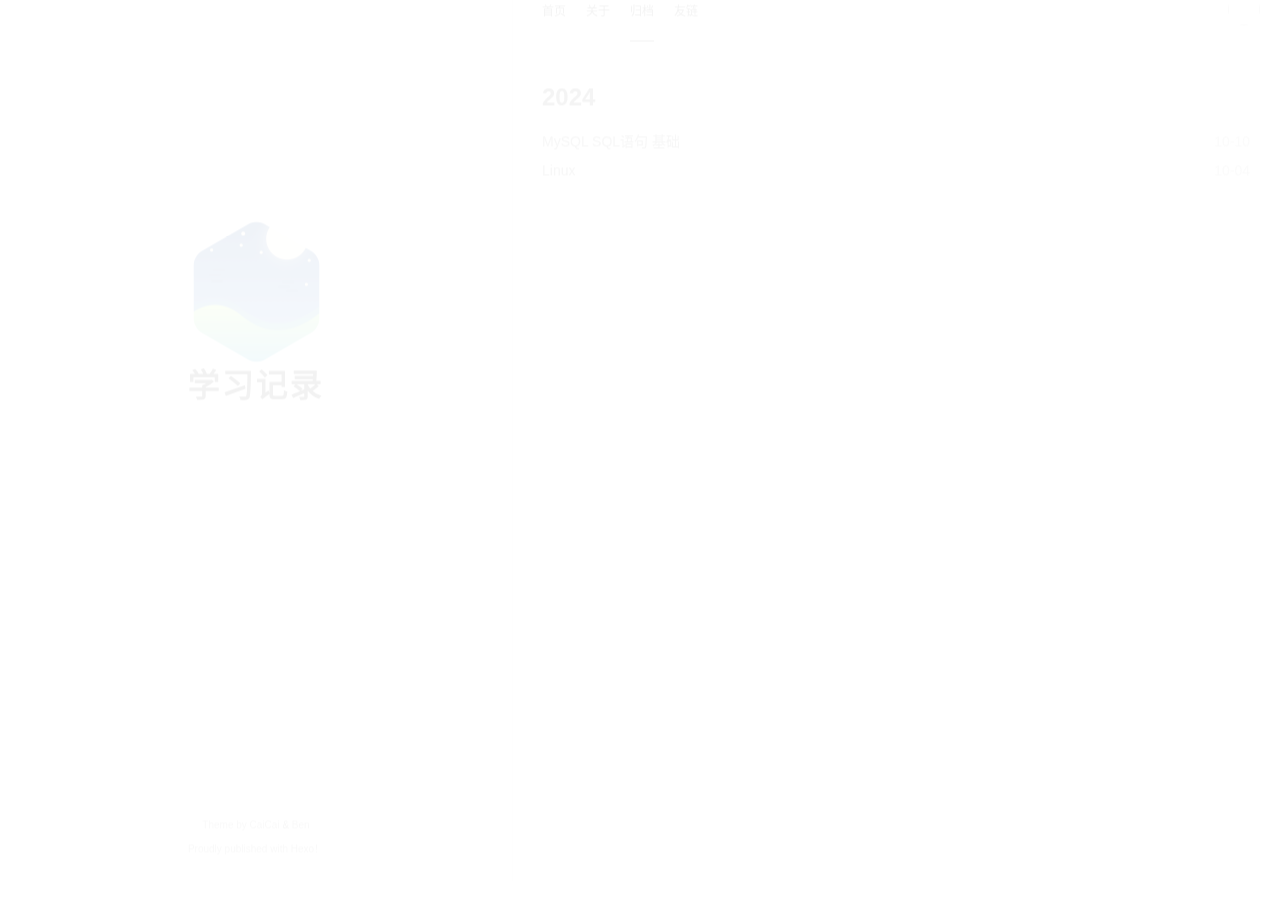
<file: hopHome.html>
<!DOCTYPE html>  
<html lang="en">  
<head>  
    <meta charset="UTF-8">  
    <meta http-equiv="refresh" content="0;url=https://ljh204-git.github.io/archives/">  
    <title>跳转到主目录...</title>  
</head>  
<body>  
    <a href="https://ljh204-git.github.io/archives/"target="_blank">跳转到主目录...</a>
</body>  
</html>
</file>
<file: css/style.css>
@charset "UTF-8";
html {
  background-color: #fff;
  -webkit-font-smoothing: antialiased;
}

body {
  color: rgba(0, 0, 0, 0.5);
  font-family: "PingHei", "PingFang SC", Helvetica Neue, "Work Sans", "Hiragino Sans GB", "Microsoft YaHei", SimSun, sans-serif;
  font-size: 15px;
  width: 100%;
  margin: 0 auto 30px auto;
  background-color: #fff;
}

p {
  line-height: 1.9em;
  font-weight: 400;
  font-size: 14px;
}

a {
  text-decoration: none;
}

a:link, a:visited {
  opacity: 1;
  -webkit-transition: all 0.15s linear;
  -moz-transition: all 0.15s linear;
  -o-transition: all 0.15s linear;
  -ms-transition: all 0.15s linear;
  transition: all 0.15s linear;
  color: #424242;
}

a:hover, a:active {
  color: #4786D6;
}

/*basic styles ends*/
/*animation starts*/
.animated {
  -webkit-animation-fill-mode: both;
  -moz-animation-fill-mode: both;
  -ms-animation-fill-mode: both;
  -o-animation-fill-mode: both;
  animation-fill-mode: both;
  -webkit-animation-duration: 1s;
  -moz-animation-duration: 1s;
  -ms-animation-duration: 1s;
  -o-animation-duration: 1s;
  animation-duration: 1s;
}

.animated.hinge {
  -webkit-animation-duration: 1s;
  -moz-animation-duration: 1s;
  -ms-animation-duration: 1s;
  -o-animation-duration: 1s;
  animation-duration: 1s;
}

@-webkit-keyframes fadeInDown {
  0% {
    opacity: 0;
    -webkit-transform: translateY(-20px);
  }
  100% {
    opacity: 1;
    -webkit-transform: translateY(0);
  }
}
@-moz-keyframes fadeInDown {
  0% {
    opacity: 0;
    -moz-transform: translateY(-20px);
  }
  100% {
    opacity: 1;
    -moz-transform: translateY(0);
  }
}
@-o-keyframes fadeInDown {
  0% {
    opacity: 0;
    -o-transform: translateY(-20px);
  }
  100% {
    opacity: 1;
    -o-transform: translateY(0);
  }
}
@keyframes fadeInDown {
  0% {
    opacity: 0;
    transform: translateY(-20px);
  }
  100% {
    opacity: 1;
    transform: translateY(0);
  }
}
.fadeInDown {
  -webkit-animation-name: fadeInDown;
  -moz-animation-name: fadeInDown;
  -o-animation-name: fadeInDown;
  animation-name: fadeInDown;
}

/*animation ends*/
.content {
  height: auto;
  float: right;
  width: 60%;
  margin-top: 60px;
}

.page-top {
  width: 60%;
  position: fixed;
  right: 0;
  z-index: 3;
  background-color: #fff;
  height: 60px;
  border-bottom: 1px solid #f2f2f2;
}
.page-top .nav {
  list-style: none;
  padding: 18px 30px;
  float: left;
  font-size: 12px;
}
.page-top .nav li {
  position: relative;
  display: initial;
  padding-right: 20px;
}
.page-top .nav a {
  color: #5A5A5A;
}
.page-top .nav a:hover {
  color: #4786D6;
}
.page-top .nav a.current {
  color: #5A5A5A;
  padding-bottom: 22px;
  border-bottom: 1px solid #5A5A5A;
}
.page-top .information {
  float: right;
  padding-top: 12px;
  padding-right: 20px;
}
.page-top .information .avatar {
  float: right;
}
.page-top .information .avatar img {
  width: 32px;
  height: 32px;
  border-radius: 300px;
}
.page-top .information .back_btn {
  float: left;
  padding-top: 5px;
  margin-right: -10px;
}
.page-top .information .back_btn li {
  display: initial;
  padding-right: 40px;
}

.sidebar {
  width: 40%;
  -webkit-background-size: cover;
  background-size: cover;
  background-color: #fff;
  height: 100%;
  transition: 0.8s;
  top: 0;
  left: 0;
  position: fixed;
  z-index: 4;
  border-right: 1px solid #f2f2f2;
}
.sidebar .logo-title {
  text-align: center;
  padding-top: 240px;
}
.sidebar .logo-title .description {
  font-size: 14px;
  color: #565654;
}
.sidebar .logo-title .logo {
  margin: 0 auto;
}
.sidebar .logo-title .title h3 {
  text-transform: uppercase;
  font-size: 2rem;
  font-weight: bold;
  letter-spacing: 2px;
  line-height: 1;
  margin: 0;
}
.sidebar .logo-title .title a {
  text-decoration: none;
  color: #464646;
  font-size: 2rem;
  font-weight: bold;
}
.sidebar .social-links {
  list-style: none;
  padding: 0;
  font-size: 14px;
  text-align: center;
}
.sidebar .social-links i {
  margin-right: 3px;
}
.sidebar .social-links li {
  display: inline;
  padding: 0 4px;
  line-height: 0;
}
.sidebar .social-links a {
  color: #565654;
}
.sidebar .social-links a:hover {
  color: #4786D6;
}

.post {
  background-color: #FFF;
  margin: 30px;
}
.post .post-title h1 {
  text-transform: uppercase;
  font-size: 30px;
  letter-spacing: 5px;
  line-height: 1;
}
.post .post-title h2 {
  text-transform: uppercase;
  letter-spacing: 1px;
  font-size: 28px;
  line-height: 1;
  font-weight: 600;
  color: #5f5f5f;
}
.post .post-title h3 {
  text-transform: uppercase;
  letter-spacing: 1px;
  line-height: 1;
  font-weight: 600;
  color: #464646;
  font-size: 22px;
  margin: 0;
}
.post .post-title a {
  text-decoration: none;
  letter-spacing: 1px;
  color: #5f5f5f;
}
.post .post-title a:hover {
  text-decoration: underline;
}
.post .post-content a {
  text-decoration: none;
  letter-spacing: 1px;
  color: #4786D6;
}
.post .post-content a:hover {
  color: #2F69B3;
}
.post .post-content h3 {
  color: #5F5F5F;
  font-size: 22px;
  font-weight: 600;
}
.post .post-content h4 {
  color: #5F5F5F;
  font-size: 16px;
}
.post .post-footer {
  padding: 0 0 30px 0;
  border-bottom: 1px solid #f2f2f2;
}
.post .post-footer .meta {
  max-width: 100%;
  height: 25px;
  color: #bbbbbb;
}
.post .post-footer .meta .info {
  float: left;
  font-size: 12px;
}
.post .post-footer .meta .info .date {
  margin-right: 10px;
}
.post .post-footer .meta a {
  text-decoration: none;
  color: #bbbbbb;
  padding-right: 10px;
}
.post .post-footer .meta a:hover {
  color: #4786D6;
}
.post .post-footer .meta i {
  margin-right: 6px;
}
.post .post-footer .tags {
  padding-bottom: 15px;
  font-size: 13px;
}
.post .post-footer .tags ul {
  list-style-type: none;
  display: inline;
  margin: 0;
  padding: 0;
}
.post .post-footer .tags ul li {
  list-style-type: none;
  margin: 0;
  padding-right: 5px;
  display: inline;
}
.post .post-footer .tags a {
  text-decoration: none;
  color: rgba(0, 0, 0, 0.44);
  font-weight: 400;
}
.post .post-footer .tags a:hover {
  text-decoration: none;
}

.pagination {
  margin: 30px;
  padding: 0px 0 56px 0;
  border-bottom: 1px solid #f2f2f2;
}
.pagination ul {
  list-style: none;
  margin: 0;
  padding: 0;
  height: 13px;
}
.pagination ul li {
  margin: 0 2px 0 2px;
  display: inline;
  line-height: 1;
}
.pagination ul li a {
  text-decoration: none;
}
.pagination .pre {
  float: left;
}
.pagination .next {
  float: right;
}

.like-reblog-buttons {
  float: right;
}

.like-button {
  float: right;
  padding: 0 0 0 10px;
}

.reblog-button {
  float: right;
  padding: 0;
}

#install-btn {
  position: fixed;
  bottom: 0px;
  right: 6px;
}

#disqus_thread {
  margin: 30px;
  border-bottom: 1px solid #f2f2f2;
}

.footer {
  clear: both;
  text-align: center;
  font-size: 10px;
  margin: 0 auto;
  bottom: 0;
  position: absolute;
  width: 100%;
  padding-bottom: 20px;
}
.footer a {
  color: #A6A6A6;
}
.footer a:hover {
  color: #4786D6;
}
/*for archive*/
.archive {
  width: 100%;
}

.list-with-title {
  font-size: 14px;
  margin: 30px;
  padding: 0;
}
.list-with-title li {
  list-style-type: none;
  padding: 0;
}
.list-with-title .listing-title {
  font-size: 24px;
  color: #666666;
  font-weight: 600;
  line-height: 2.2em;
}
.list-with-title .listing {
  padding: 0;
}
.list-with-title .listing .listing-post {
  padding-bottom: 5px;
}
.list-with-title .listing .listing-post .post-time {
  float: right;
  color: #C5C5C5;
}
.list-with-title .listing .listing-post a {
  color: #8F8F8F;
}
.list-with-title .listing .listing-post a:hover {
  color: #4786D6;
}

/* share */
.share {
  margin: 0px 30px;
  display: inline-flex;
}

.evernote {
  width: 32px;
  height: 32px;
  border-radius: 300px;
  background-color: #3E3E3E;
  margin-right: 5px;
}
.evernote a {
  color: #fff;
  padding: 11px;
  font-size: 12px;
}
.evernote a:hover {
  color: #ED6243;
  padding: 11px;
}

.weibo {
  width: 32px;
  height: 32px;
  border-radius: 300px;
  background-color: #ED6243;
  margin-right: 5px;
}
.weibo a {
  color: #fff;
  padding: 9px;
}
.weibo a:hover {
  color: #BD4226;
}

.twitter {
  width: 32px;
  height: 32px;
  border-radius: 300px;
  background-color: #59C0FD;
  margin-right: 5px;
}
.twitter a {
  color: #fff;
  padding: 9px;
}
.twitter a:hover {
  color: #4B9ECE;
}

/* about */
.about {
  margin: 30px;
}
.about h3 {
  font-size: 22px;
}

/* links*/
.links {
  margin: 30px;
}
.links h3 {
  font-size: 22px;
}
.links a {
  cursor: pointer;
}

/* 评论样式 */
.comment-count {
  color: #666;
}

.tab-community {
  color: #666;
}

.read_more {
  font-size: 14px;
}

.back-button {
  padding-top: 30px;
  max-width: 100px;
  padding-left: 40px;
  float: left;
}

/* 默认评论样式 */
#fb_comments_container {
  margin: 30px;
}

/* 按钮样式 */
a.btn {
  color: #868686;
  font-weight: 400;
}

.btn {
  display: inline-block;
  position: relative;
  outline: 0;
  color: rgba(0, 0, 0, 0.44);
  background: rgba(0, 0, 0, 0);
  font-size: 14px;
  text-align: center;
  text-decoration: none;
  cursor: pointer;
  border: 1px solid rgba(0, 0, 0, 0.15);
  white-space: nowrap;
  font-weight: 400;
  font-style: normal;
  border-radius: 999em;
}

.btn:hover {
  display: inline-block;
  position: relative;
  outline: 0px;
  color: #464545;
  background: rgba(0, 0, 0, 0);
  font-size: 14px;
  text-align: center;
  text-decoration: none;
  cursor: pointer;
  border: 1px solid #464545;
  white-space: nowrap;
  font-weight: 400;
  font-style: normal;
  border-radius: 999em;
}

[role=back] {
  padding: 0.5em 1.25em;
  line-height: 1.666em;
}

[role=home] {
  padding: 0.5em 1.25em;
  line-height: 1.666em;
}

[role=navigation] {
  padding: 0.5em 1.25em;
  line-height: 1.666em;
}

[role=tags] {
  padding: 6px 12px;
}

/* Menu样式 */
.menu {
  float: right;
  padding-top: 30px;
}
.menu .btn-down {
  margin: 0px;
}
.menu .btn-down li {
  list-style: none;
  width: 100px;
}
.menu .btn-down li a {
  display: inline-block;
  position: relative;
  padding: 0.5em 1.25em;
  outline: 0;
  color: rgba(0, 0, 0, 0.44);
  background: rgba(0, 0, 0, 0);
  font-size: 14px;
  text-align: center;
  text-decoration: none;
  cursor: pointer;
  border: 1px solid rgba(0, 0, 0, 0.15);
  white-space: nowrap;
  font-weight: 400;
  font-style: normal;
  border-radius: 999em;
  margin-top: 5px;
}
.menu .btn-down li a:hover {
  position: relative;
  padding: 0.5em 1.25em;
  outline: 0;
  color: #fff;
  background: #3CBD10;
  font-size: 14px;
  text-align: center;
  text-decoration: none;
  cursor: pointer;
  border: 1px solid rgba(0, 0, 0, 0.15);
  white-space: nowrap;
  font-weight: 400;
  font-style: normal;
  border-radius: 999em;
  margin-top: 5px;
}
.menu .btn-down div {
  position: absolute;
  visibility: hidden;
  width: 100px;
  float: right;
}

.page_404 {
  text-align: center;
  padding-top: 50px;
}

@media screen and (max-width: 960px) {
  .sidebar {
    width: 100%;
    position: absolute;
    border-right: none;
    z-index: 1;
  }
  .sidebar .logo-title {
    padding-top: 120px;
  }
  .sidebar .logo-title .title img {
    width: 100px;
  }
  .sidebar .logo-title .title h3 {
    font-size: 20px;
  }
  .page-top {
    width: 100%;
  }
  .post-title h3 {
    line-height: 1.6;
  }
  .content {
    margin-top: 420px;
    width: 100%;
    z-index: 2;
    position: absolute;
  }
  .footer {
    display: none;
  }
  .share {
    display: grid;
  }
}
</file>
<file: css/blog_basic.css>
.post-content .tip {
  position: relative;
  margin: 2em 0;
  padding: 12px 24px 12px 30px;
  border-left: 4px solid #f66;
  border-top-right-radius: 2px;
  border-bottom-right-radius: 2px;
  background-color: #f8f8f8
}

.post-content .tip br {
  /**display: none**/
}

.post-content .tip:before {
  position: absolute;
  top: 14px;
  left: -12px;
  content: "!";
  width: 20px;
  height: 20px;
  border-radius: 100%;
  color: #fff;
  font-size: 14px;
  line-height: 20px;
  font-weight: bold;
  text-align: center;
  background-color: #f66;
  font-family: 'Dosis', 'Source Sans Pro', 'Helvetica Neue', Arial, sans-serif
}

.content > .post > .post-content > p {
  word-wrap: break-word;
  word-break: break-all;
}

#ds-thread,#disqus_thread,#cloud-tie-wrapper {
  margin: 0 30px!important
}

pre {
  font-size: 0.8em!important;
  background-color: #f8f8f8!important;
  font-family: 'Roboto Mono','Lucida Console','Trebuchet MS','Courier New', Monaco, courier,'PingFang SC','Hiragino Sans GB','Microsoft Jhenghei','Microsoft YaHei', monospace!important
}

figure.highlight {
  position: relative!important;
  margin: 1em 0!important;
  border-radius: 2px!important;
  line-height: 1.1em!important;
  background-color: #f8f8f8!important;
  overflow-x: auto!important
}

figure.highlight table,figure.highlight tr,figure.highlight td {
  width: 100%!important;
  border-collapse: collapse!important;
  padding: 0!important;
  margin: 0!important
}

figure.highlight .gutter {
  display: none!important
}

figure.highlight .code pre {
  padding: 1.2em 1.4em!important;
  line-height: 1.5em!important;
  margin: 0!important
}

figure.highlight.html .code:after,figure.highlight.js .code:after,figure.highlight.bash .code:after,figure.highlight.css .code:after,figure.highlight.scss .code:after,figure.highlight.diff .code:after,figure.highlight.java .code:after,figure.highlight.xml .code:after,figure.highlight.python .code:after,figure.highlight.json .code:after,figure.highlight.swift .code:after,figure.highlight.ruby .code:after,figure.highlight.perl .code:after,figure.highlight.php .code:after,figure.highlight.c .code:after,figure.highlight.cpp .code:after {
  position: absolute!important;
  top: 0!important;
  right: 0!important;
  color: #ccc!important;
  text-align: right!important;
  font-size: 0.75em!important;
  padding: 5px 10px 0!important;
  line-height: 15px!important;
  height: 15px!important;
  font-weight: 600!important
}

figure.highlight.html .code:after {
  content: "HTML"
}

figure.highlight.js .code:after {
  content: "JS"
}

figure.highlight.bash .code:after {
  content: "BASH"
}

figure.highlight.css .code:after {
  content: "CSS"
}

figure.highlight.scss .code:after {
  content: "SCSS"
}

figure.highlight.diff .code:after {
  content: "DIFF"
}

figure.highlight.java .code:after {
  content: "JAVA"
}

figure.highlight.xml .code:after {
  content: "XML"
}

figure.highlight.python .code:after {
  content: "PYTHON"
}

figure.highlight.json .code:after {
  content: "JSON"
}

figure.highlight.swift .code:after {
  content: "SWIFT"
}

figure.highlight.ruby .code:after {
  content: "RUBY"
}

figure.highlight.perl .code:after {
  content: "PERL"
}

figure.highlight.php .code:after {
  content: "PHP"
}

figure.highlight.c .code:after {
  content: "C"
}

figure.highlight.java .code:after {
  content: "JAVA"
}

figure.highlight.cpp .code:after {
  content: "CPP"
}

figure.highlight.cpp .code:after {
  content: 'C++'
}

pre {
  color: #525252!important
}

pre .function .keyword,pre .constant {
  color: #0092db!important
}

pre .keyword,pre .attribute {
  color: #e96900!important
}

pre .number,pre .literal {
  color: #ae81ff!important
}

pre .tag,pre .tag .title,pre .change,pre .winutils,pre .flow,pre .lisp .title,pre .clojure .built_in,pre .nginx .title,pre .tex .special {
  color: #2973b7!important
}

pre .symbol,pre .symbol .string,pre .value,pre .regexp {
  color: #42b983!important
}

pre .title {
  color: #83B917!important
}

pre .tag .value,pre .string,pre .subst,pre .haskell .type,pre .preprocessor,pre .ruby .class .parent,pre .built_in,pre .sql .aggregate,pre .django .template_tag,pre .django .variable,pre .smalltalk .class,pre .javadoc,pre .django .filter .argument,pre .smalltalk .localvars,pre .smalltalk .array,pre .attr_selector,pre .pseudo,pre .addition,pre .stream,pre .envvar,pre .apache .tag,pre .apache .cbracket,pre .tex .command,pre .prompt {
  color: #42b983!important
}

pre .comment,pre .java .annotation,pre .python .decorator,pre .template_comment,pre .pi,pre .doctype,pre .shebang,pre .apache .sqbracket,pre .tex .formula {
  color: #b3b3b3!important
}

pre .deletion {
  color: #BA4545!important
}

pre .coffeescript .javascript,pre .javascript .xml,pre .tex .formula,pre .xml .javascript,pre .xml .vbscript,pre .xml .css,pre .xml .cdata {
  opacity: 0.5!important
}

html {
  height: 100%;
  max-height: 100%;
  padding: 0;
  margin: 0; }

  body {
    padding: 0;
    margin: 0;
    line-height: 1.6em; }

    .clear {
      clear: both;
      display: block;
      overflow: hidden;
      visibility: hidden;
      width: 0;
      height: 0; }

      h1, h2, h3, h4, h5, h6 {
        text-rendering: optimizeLegibility;
        line-height: 1;
        margin: 2rem 0; }

        h1 {
          font-size: 2.1rem;
          line-height: 1.2em; }

          h2 {
            font-size: 1.9rem;
            line-height: 1.2em; }

            h3 {
              font-size: 1.75rem; }

              h4 {
                font-size: 1.3rem; }

                h5 {
                  font-size: 1.3rem; }

                  h6 {
                    font-size: 1.3rem; }

                    img {
                      max-width: 100%;
                      height: auto; }

                      p, ul, ol, dl {
                        margin: 1em 0; }

                        ol ol, ul ul, ul ol, ol ul {
                          margin: 0.4em 0; }

                          ul p, ol p, li p, .content li p, blockquote p, .content blockquote p,
                          .post blockquote p, .post li p {
                            margin: 0;
                            overflow: visible; }

                            a img {
                              border: none; }

dl dt {
  float: left;
  width: 180px;
  overflow: hidden;
  clear: left;
  text-align: right;
  text-overflow: ellipsis;
  white-space: nowrap;
  font-weight: bold;
  margin-bottom: 1em; }

  dl dd {
    margin-left: 200px;
    margin-bottom: 1em; }

    hr {
      display: block;
      height: 1px;
      border: 0;
      border-top: 1px solid #efefef;
      margin: 3.2em 0;
      padding: 0; }

      blockquote {
        box-sizing: border-box;
        margin: 1.6em 0 1.6em -2.2em;
        padding: 0 0 0 1.6em;
        border-left: #4a4a4a 0.4em solid; }

        blockquote p {
          margin: 0.8em 0; }

          blockquote small {
            display: inline-block;
            margin: 0.8em 0 0.8em 1.5em;
            font-size: 0.9em;
            color: #ccc; }

            blockquote small:before {
              content: '\2014 \00A0'; }

              blockquote cite {
                font-weight: bold; }

                blockquote cite a {
                  font-weight: normal; }

                  mark {
                    background-color: #ffc336; }

                    code, tt {
                      padding: 1px 3px;
                      font-family: Inconsolata, monospace, sans-serif;
                      font-size: 0.85em;
                      white-space: pre-wrap;
                      border: 1px solid #E3EDF3;
                      background: #f7f7f9;
                      color: #d14;
                      border-radius: 2px; }
/**
                      pre {
                        -moz-box-sizing: border-box;
                        box-sizing: border-box;
                        margin: 1.6em 0;
                        border: 1px solid #E3EDF3;
                        width: 100%;
                        padding: 10px;
                        font-family: Inconsolata, monospace, sans-serif;
                        font-size: 0.9em;
                        white-space: pre;
                        overflow: auto;
                        background: #F7FAFB;
                        border-radius: 3px; }

                        pre code, tt {
                          font-size: inherit;
                          white-space: -moz-pre-wrap;
                          white-space: pre-wrap;
                          background: transparent;
                          border: none;
                          color: #333;
                          padding: 0; }

                          kbd {
                            display: inline-block;
                            margin-bottom: 0.4em;
                            padding: 1px 8px;
                            border: #ccc 1px solid;
                            color: #666;
                            text-shadow: #fff 0 1px 0;
                            font-size: 0.9em;
                            font-weight: bold;
                            background: #f4f4f4;
                            border-radius: 4px;
                            box-shadow: 0 1px 0 rgba(0, 0, 0, 0.2), 0 1px 0 0 white inset; }

                            table {
                              -moz-box-sizing: border-box;
                              box-sizing: border-box;
                              margin: 1em 0;
                              width: 100%;
                              max-width: 100%;
                              border-width: 1px;
                              border-style: solid;
                              background-color: transparent; }

                              table, table tr, table tr td, table tr th {
                                border-color: #e5e5e5; }

                                table th {
                                  color: #666666;
                                  background-color: #fdfdfd; }

                                  tr th {
                                    border-bottom-width: 1px;
                                    border-bottom-style: solid;
                                    text-align: left; }

                                    tr th, tr td {
                                      padding: 5px 20px;
                                      border-right: 1px solid;
                                      font-size: 1rem; }

                                      tr th:last-child, tr td:last-child {
                                        border-right: 0px; }

                                        table th {
                                          font-weight: bold; }

                                          table tbody > tr:nth-child(odd) > td, table tbody > tr:nth-child(odd) > th {
                                            background-color: #f9f9f9; }

                                            .gist {
                                              font-size: 12px; }
                                              .gist table {
                                                margin: 0;
                                                width: auto; }
                                                .gist table pre {
                                                  font-size: 12px; }
                                                  .gist table .line-numbers {
                                                    font-size: 12px; }
**/

.toc {
  border: 1px solid #f0f0f0;
  margin-bottom: 20px;
  padding: 10px 30px; }

  #fb_comments_container {
    overflow: hidden;
    margin: 0 auto; }
    #fb_comments_container #fb_comments {
      list-style-type: none;
      padding: 0; }
      #fb_comments_container #fb_comments h1 {
        font-size: 1.3em; }
        #fb_comments_container #fb_comments h2 {
          font-size: 1.2em; }
          #fb_comments_container #fb_comments h3 {
            font-size: 1.1em; }
            #fb_comments_container #fb_comments h4, #fb_comments_container #fb_comments h5,
            #fb_comments_container #fb_comments h6 {
              font-size: 1.05em; }
              #fb_comments_container #fb_comments .comment {
                position: relative;
                padding: 25px 0;
                border-bottom: 1px solid rgba(150, 150, 150, 0.2);
                *border-bottom: 1px solid #f0f0f0; }
                #fb_comments_container #fb_comments .comment .avatar {
                  position: absolute;
                  top: 25px;
                  left: 0;
                  width: 50px;
                  float: left; }
                  #fb_comments_container #fb_comments .comment .avatar img {
                    width: 48px;
                    border: none;
                    border-radius: 5px;
                    margin: 0; }
                #fb_comments_container #fb_comments .comment .comment_body,
                #fb_comments_container #fb_comments .comment .c_content {
                  margin-left: 70px;
                  display: block; }
                  #fb_comments_container #fb_comments .comment .comment_body p,
                  #fb_comments_container #fb_comments .comment .c_content p {
                    margin: 5px 0 15px 0;
                    padding: 0;
                    line-height: 1.8; }
                    #fb_comments_container #fb_comments .comment .comment_body .author,
                    #fb_comments_container #fb_comments .comment .c_content .author {
                      line-height: 1.5em;
                      margin: 0;
                      padding: 0; }
                      #fb_comments_container #fb_comments .comment .comment_body .author b,
                      #fb_comments_container #fb_comments .comment .c_content .author b {
                        color: #555; }
                        #fb_comments_container #fb_comments .comment .comment_body .author small,
                        #fb_comments_container #fb_comments .comment .c_content .author small {
                          font-weight: normal;
                          padding-left: 10px;
                          font-size: 0.7em;
                          color: #666; }

#fb_new_comment {
  padding-bottom: 50px; }
  #fb_new_comment textarea {
    border-radius: 5px;
    height: 80px;
    width: 98%;
    padding: 5px;
    font-size: 1em;
    border: 1px solid rgba(150, 150, 150, 0.5);
    *border: 1px solid #a8a8a8;
    line-height: 1.5; }
    #fb_new_comment .comment_error {
      color: red;
      text-align: center;
      display: block;
      font-size: 0.8em;
      padding-top: 1em; }
      #fb_new_comment .c_button:hover {
        background: #E60900;
        color: #fff;
        text-decoration: none; }
        #fb_new_comment .c_button, #fb_new_comment #c_submit {
          cursor: pointer;
          font-family: "Hiragino Sans GB", "Microsoft YaHei", sans-serif;
          font-size: 1em;
          line-height: 1.3em;
          letter-spacing: 1px;
          border-radius: 5px;
          padding: 5px 5px 2px 5px; }
          #fb_new_comment .input_body {
            margin-top: 10px; }
            #fb_new_comment .input_body ul {
              list-style: none;
              padding: 5px 0;
              margin: auto 0; }
              #fb_new_comment .input_body ul li {
                float: left;
                margin-right: 2.2%;
                *margin-right: 22px; }
                #fb_new_comment .input_body ul li label {
                  line-height: 1em; }
                  #fb_new_comment .input_body ul li input {
                    border-radius: 5px;
                    border: 1px solid #ddd;
                    padding: 5px;
                    background: rgba(255, 255, 255, 0.5);
                    margin: 0 0 10px 0; }

#SwfStore_farbox_0 {
  height: 0;
  overflow: hidden; }

  @media screen and (max-width: 320px) {
    #fb_comments .c_content, #fb_comments .comment_body {
      margin-left: 57px;   }
}
</file>
